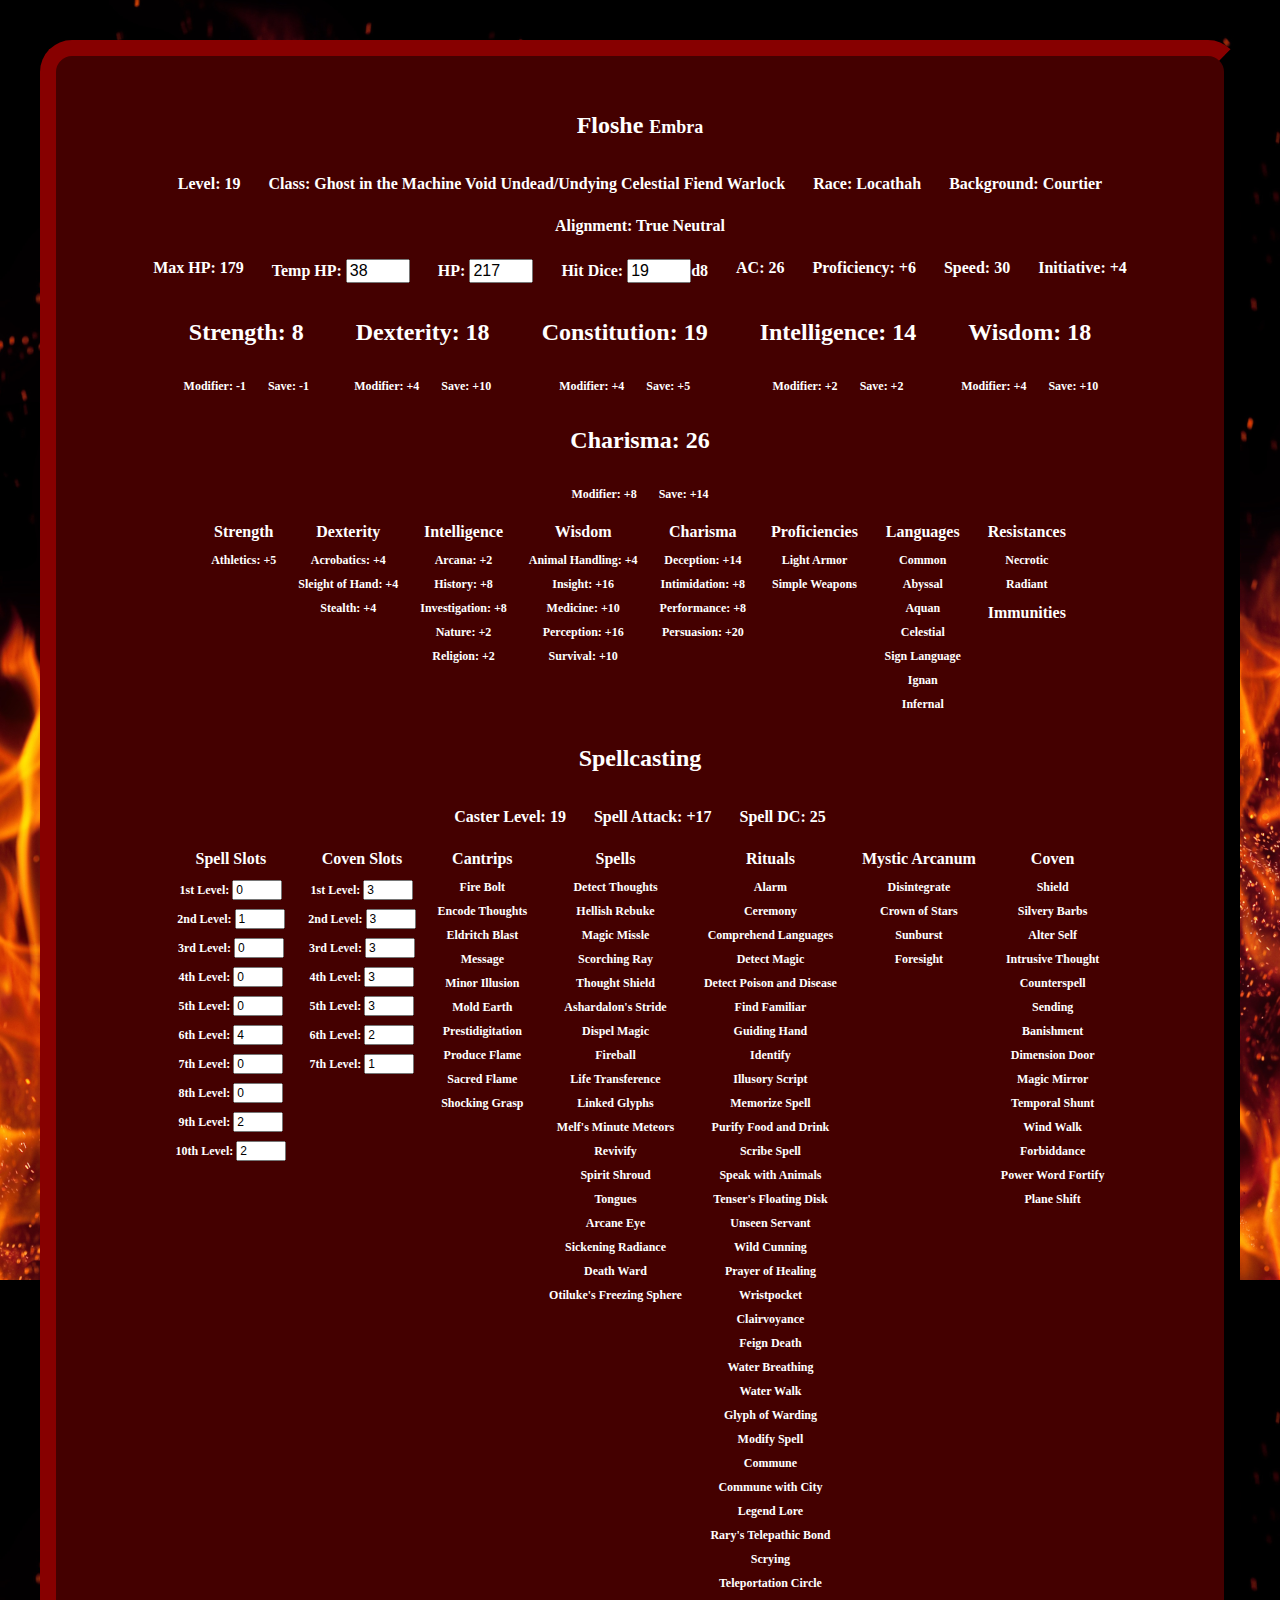
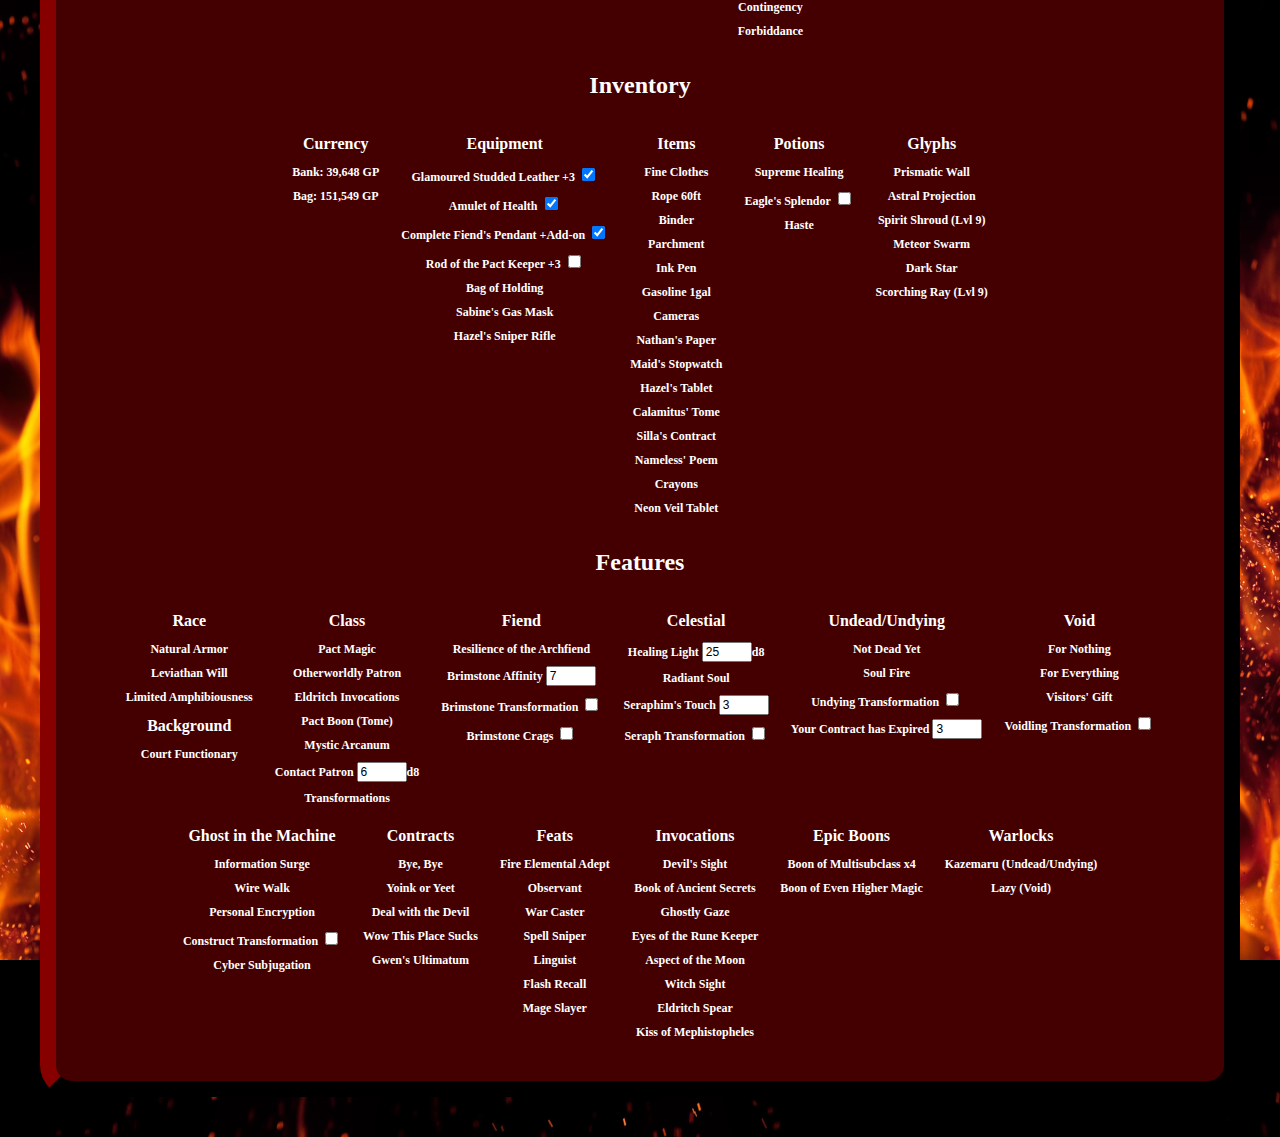
<file: index.html>
<!DOCTYPE html>
<html>
    <head>
        <meta charset="utf-8">
        <title>Floshe</title>
        <link rel="stylesheet" href="style.css">
        <link rel="icon" type="image" href="img/fish.png">
    </head>
    <body>
        <main>
            <div class="inline">
                <h1>Floshe <a href="embra.html">Embra</a></h1>
                <h2 id="level"></h2>
                <h2>Class: Ghost in the Machine Void Undead/Undying Celestial Fiend Warlock</h2>
                <h2>Race: Locathah</h2>
                <h2>Background: Courtier</h2>
                <h2>Alignment: True Neutral</h2>
            </div>
            <div class="inline">
                <h2 id="hpMax"></h2>
                <h2>Temp HP:  <input type="number" id="hpTemp" min="0" class="num"></h2>
                <h2>HP: <input type="number" id="hpAll" class="num"></h2>
                <h2>Hit Dice: <input type="number" id="hitDice" class="num"></h2>
                <h2 id="ac"></h2>
                <h2 id="prof"></h2>
                <h2 id="spd"></h2>
                <h2 id="init"></h2>
            </div>
            <div class="inline">
                <div class="abil">
                    <h1 id="strScr"></h1>
                    <h3 id="strMod"></h3>
                    <h3 id="strSav"></h3>
                </div>
                <div class="abil">
                    <h1 id="dexScr"></h1>
                    <h3 id="dexMod"></h3>
                    <h3 id="dexSav"></h3>
                </div>
                <div class="abil">
                    <h1 id="conScr"></h1>
                    <h3 id="conMod"></h3>
                    <h3 id="conSav"></h3>
                </div>
                <div class="abil">
                    <h1 id="intScr"></h1>
                    <h3 id="intMod"></h3>
                    <h3 id="intSav"></h3>
                </div>
                <div class="abil">
                    <h1 id="wisScr"></h1>
                    <h3 id="wisMod"></h3>
                    <h3 id="wisSav"></h3>
                </div>
                <div class="abil">
                    <h1 id="chaScr"></h1>
                    <h3 id="chaMod"></h3>
                    <h3 id="chaSav"></h3>
                </div>
            </div>
            <div class="inline">
                <div class="list">
                    <h2>Strength</h2>
                    <h3 id="athl"></h3>
                </div>
                <div class="list">
                    <h2>Dexterity</h2>
                    <h3 id="acro"></h3>
                    <h3 id="slei"></h3>
                    <h3 id="stea"></h3>
                </div>
                <div class="list">
                    <h2>Intelligence</h2>
                    <h3 id="arca"></h3>
                    <h3 id="hist"></h3>
                    <h3 id="inve"></h3>
                    <h3 id="natu"></h3>
                    <h3 id="reli"></h3>
                </div>
                <div class="list">
                    <h2>Wisdom</h2>
                    <h3 id="anim"></h3>
                    <h3 id="insi"></h3>
                    <h3 id="medi"></h3>
                    <h3 id="perc"></h3>
                    <h3 id="surv"></h3>
                </div>
                <div class="list">
                    <h2>Charisma</h2>
                    <h3 id="dece"></h3>
                    <h3 id="inti"></h3>
                    <h3 id="perf"></h3>
                    <h3 id="pers"></h3>
                </div>
                <div class="list">
                    <h2>Proficiencies</h2>
                    <h3>Light Armor</h3>
                    <h3>Simple Weapons</h3>
                </div>
                <div class="list">
                    <h2>Languages</h2>
                    <h3>Common</h3>
                    <h3>Abyssal</h3>
                    <h3>Aquan</h3>
                    <h3>Celestial</h3>
                    <h3>Sign Language</h3>
                    <h3>Ignan</h3>
                    <h3>Infernal</h3>
                </div>
                <div class="list" id="resimu">
                    <h2>Resistances</h2>
                    <h2 id="imu">Immunities</h2>
                </div>
            </div>
            <div class="inline">
                <div>
                    <h1>Spellcasting</h1>
                    <h2 id="clvl"></h2>
                    <h2 id="splatk"></h2>
                    <h2 id="spldc"></h2>
                </div>
                <div class="list">
                    <h2>Spell Slots</h2>
                    <h3><input type="number" id="splslt1" min="0" class="num"></h3>
                    <h3><input type="number" id="splslt2" min="0" class="num"></h3>
                    <h3><input type="number" id="splslt3" min="0" class="num"></h3>
                    <h3><input type="number" id="splslt4" min="0" class="num"></h3>
                    <h3><input type="number" id="splslt5" min="0" class="num"></h3>
                    <h3><input type="number" id="splslt6" min="0" class="num"></h3>
                    <h3><input type="number" id="splslt7" min="0" class="num"></h3>
                    <h3><input type="number" id="splslt8" min="0" class="num"></h3>
                    <h3><input type="number" id="splslt9" min="0" class="num"></h3>
                    <h3><input type="number" id="splslt10" min="0" class="num"></h3>
                </div>
                <div class="list">
                    <h2>Coven Slots</h2>
                    <h3><input type="number" id="cvnslt1" min="0" class="num"></h3>
                    <h3><input type="number" id="cvnslt2" min="0" class="num"></h3>
                    <h3><input type="number" id="cvnslt3" min="0" class="num"></h3>
                    <h3><input type="number" id="cvnslt4" min="0" class="num"></h3>
                    <h3><input type="number" id="cvnslt5" min="0" class="num"></h3>
                    <h3><input type="number" id="cvnslt6" min="0" class="num"></h3>
                    <h3><input type="number" id="cvnslt7" min="0" class="num"></h3>
                </div>
                <div class="list">
                    <h2>Cantrips</h2>
                    <h3>Fire Bolt</h3>
                    <h3>Encode Thoughts</h3>
                    <h3>Eldritch Blast</h3>
                    <h3>Message</h3>
                    <h3>Minor Illusion</h3>
                    <h3>Mold Earth</h3>
                    <h3>Prestidigitation</h3>
                    <h3>Produce Flame</h3>
                    <h3>Sacred Flame</h3>
                    <h3>Shocking Grasp</h3>
                </div>
                <div class="list">
                    <h2>Spells</h2>
                    <h3>Detect Thoughts</h3>
                    <h3>Hellish Rebuke</h3>
                    <h3>Magic Missle</h3>
                    <h3>Scorching Ray</h3>
                    <h3>Thought Shield</h3>
                    <h3>Ashardalon's Stride</h3>
                    <h3>Dispel Magic</h3>
                    <h3>Fireball</h3>
                    <h3>Life Transference</h3>
                    <h3>Linked Glyphs</h3>
                    <h3>Melf's Minute Meteors</h3>
                    <h3>Revivify</h3>
                    <h3>Spirit Shroud</h3>
                    <h3>Tongues</h3>
                    <h3>Arcane Eye</h3>
                    <h3>Sickening Radiance</h3>
                    <h3>Death Ward</h3>
                    <h3>Otiluke's Freezing Sphere</h3>
                </div>
                <div class="list">
                    <h2>Rituals</h2>
                    <h3>Alarm</h3>
                    <h3>Ceremony</h3>
                    <h3>Comprehend Languages</h3>
                    <h3>Detect Magic</h3>
                    <h3>Detect Poison and Disease</h3>
                    <h3>Find Familiar</h3>
                    <h3>Guiding Hand</h3>
                    <h3>Identify</h3>
                    <h3>Illusory Script</h3>
                    <h3>Memorize Spell</h3>
                    <h3>Purify Food and Drink</h3>
                    <h3>Scribe Spell</h3>
                    <h3>Speak with Animals</h3>
                    <h3>Tenser's Floating Disk</h3>
                    <h3>Unseen Servant</h3>
                    <h3>Wild Cunning</h3>
                    <h3>Prayer of Healing</h3>
                    <h3>Wristpocket</h3>
                    <h3>Clairvoyance</h3>
                    <h3>Feign Death</h3>
                    <h3>Water Breathing</h3>
                    <h3>Water Walk</h3>
                    <h3>Glyph of Warding</h3>
                    <h3>Modify Spell</h3>
                    <h3>Commune</h3>
                    <h3>Commune with City</h3>
                    <h3>Legend Lore</h3>
                    <h3>Rary's Telepathic Bond</h3>
                    <h3>Scrying</h3>
                    <h3>Teleportation Circle</h3>
                    <h3>Contingency</h3>
                    <h3>Forbiddance</h3>
                </div>
                <div class="list">
                    <h2>Mystic Arcanum</h2>
                    <h3>Disintegrate</h3>
                    <h3>Crown of Stars</h3>
                    <h3>Sunburst</h3>
                    <h3>Foresight</h3>
                </div>
                <div class="list">
                    <h2>Coven</h2>
                    <h3>Shield</h3>
                    <h3>Silvery Barbs</h3>
                    <h3>Alter Self</h3>
                    <h3>Intrusive Thought</h3>
                    <h3>Counterspell</h3>
                    <h3>Sending</h3>
                    <h3>Banishment</h3>
                    <h3>Dimension Door</h3>
                    <h3>Magic Mirror</h3>
                    <h3>Temporal Shunt</h3>
                    <h3>Wind Walk</h3>
                    <h3>Forbiddance</h3>
                    <h3>Power Word Fortify</h3>
                    <h3>Plane Shift</h3>
                </div>
            </div>
            <div class="inline">
                <h1>Inventory</h1>
                <div class="list">
                    <h2>Currency</h2>
                    <h3>Bank: 39,648 GP</h3>
                    <h3>Bag: 151,549 GP</h3>
                </div>
                <div class="list">
                    <h2>Equipment</h2>
                    <h3>Glamoured Studded Leather +3 <input type="checkbox" id="armor" class="check"></h3>
                    <h3>Amulet of Health <input type="checkbox" id="amulet" class="check"></h3>
                    <h3>Complete Fiend's Pendant +Add-on <input type="checkbox" id="pendant" class="check"></h3>
                    <h3>Rod of the Pact Keeper +3 <input type="checkbox" id="rod" class="check"></h3>
                    <h3>Bag of Holding</h3>
                    <h3>Sabine's Gas Mask</h3>
                    <h3>Hazel's Sniper Rifle</h3>
                </div>
                <div class="list">
                    <h2>Items</h2>
                    <h3>Fine Clothes</h3>
                    <h3>Rope 60ft</h3>
                    <h3>Binder</h3>
                    <h3>Parchment</h3>
                    <h3>Ink Pen</h3>
                    <h3>Gasoline 1gal</h3>
                    <h3>Cameras</h3>
                    <h3>Nathan's Paper</h3>
                    <h3>Maid's Stopwatch</h3>
                    <h3>Hazel's Tablet</h3>
                    <h3>Calamitus' Tome</h3>
                    <h3>Silla's Contract<h3>
                    <h3>Nameless' Poem</h3>
                    <h3>Crayons</h3>
                    <h3>Neon Veil Tablet</h3>
                </div>
                <div class="list">
                    <h2>Potions</h2>
                    <h3>Supreme Healing</h3>
                    <h3>Eagle's Splendor <input type="checkbox" id="potEag" class="check"></h3>
                    <h3>Haste</h3>
                </div>
                <div class="list">
                    <h2>Glyphs</h2>
                    <h3>Prismatic Wall</h3>
                    <h3>Astral Projection</h3>
                    <h3>Spirit Shroud (Lvl 9)</h3>
                    <h3>Meteor Swarm</h3>
                    <h3>Dark Star</h3>
                    <h3>Scorching Ray (Lvl 9)</h3>
                </div>
            </div>
            <div class="inline">
                <h1>Features</h1>
                <div class="list">
                    <h2>Race</h2>
                    <h3>Natural Armor</h3>
                    <h3>Leviathan Will</h3>
                    <h3>Limited Amphibiousness</h3>
                    <h2>Background</h2>
                    <h3>Court Functionary</h3>
                </div>
                <div class="list">
                    <h2>Class</h2>
                    <h3>Pact Magic</h3>
                    <h3>Otherworldly Patron</h3>
                    <h3>Eldritch Invocations</h3>
                    <h3>Pact Boon (Tome)</h3>
                    <h3>Mystic Arcanum</h3>
                    <h3>Contact Patron <input type="number" id="conPat" min="0" class="num"></h3>
                    <h3>Transformations</h3>
                </div>
                <div class="list">
                    <h2><a href="feat.html#fiend">Fiend</a></h2>
                    <h3><a href="feat.html#rota">Resilience of the Archfiend</a></h3>
                    <h3><a href="feat.html#braf">Brimstone Affinity</a> <input type="number" id="affBrim" min="0" class="num"></h3>
                    <h3><a href="feat.html#brtr">Brimstone Transformation</a> <input type="checkbox" id="transBrim" class="check"></h3>
                    <h3><a href="feat.html#brcr">Brimstone Crags</a> <input type="checkbox" id="domBrim" class="check"></h3>
                </div>
                <div class="list">
                    <h2><a href="feat.html#celestial">Celestial</a></h2>
                    <h3><a href="feat.html#heli">Healing Light</a> <input type="number" id="healLit" min="0" class="num"></h3>
                    <h3><a href="feat.html#raso">Radiant Soul</a></h3>
                    <h3><a href="feat.html#seto">Seraphim's Touch</a> <input type="number" id="touchSera" min="0" class="num"></h3>
                    <h3><a href="feat.html#setr">Seraph Transformation</a> <input type="checkbox" id="transSera" class="check"></h3>
                </div>
                <div class="list">
                    <h2><a href="feat.html#undeath">Undead/Undying</a></h2>
                    <h3><a href="feat.html#nody">Not Dead Yet</a></h3>
                    <h3><a href="feat.html#sofi">Soul Fire</a></h3>
                    <h3><a href="feat.html#untf">Undying Transformation</a> <input type="checkbox" id="transUnd" class="check"></h3>
                    <h3><a href="feat.html#yoce">Your Contract has Expired</a> <input type="number" id="yche" min="0" class="num"></h3>
                </div>
                <div class="list">
                    <h2><a href="feat.html#void">Void</a></h2>
                    <h3><a href="feat.html#fono">For Nothing</a></h3>
                    <h3><a href="feat.html#foev">For Everything</a></h3>
                    <h3><a href="feat.html#vigi">Visitors' Gift</a></h3>
                    <h3><a href="feat.html#votr">Voidling Transformation</a> <input type="checkbox" id="transVoid" class="check"></h3>
                </div>
                <div class="list">
                    <h2><a href="feat.html#machine">Ghost in the Machine</a></h2>
                    <h3><a href="feat.html#insu">Information Surge</a></h3>
                    <h3><a href="feat.html#wiwa">Wire Walk</a></h3>
                    <h3><a href="feat.html#peen">Personal Encryption</a></h3>
                    <h3><a href="feat.html#cotr">Construct Transformation</a> <input type="checkbox" id="transMach" class="check"></h3>
                    <h3><a href="feat.html#cysu">Cyber Subjugation</a></h3>
                </div>
                <div class="list">
                    <h2>Contracts</h2>
                    <h3>Bye, Bye</h3>
                    <h3>Yoink or Yeet</h3>
                    <h3>Deal with the Devil</h3>
                    <h3>Wow This Place Sucks</h3>
                    <h3>Gwen's Ultimatum</h3>
                </div>
                <div class="list">
                    <h2>Feats</h2>
                    <h3>Fire Elemental Adept</h3>
                    <h3>Observant</h3>
                    <h3>War Caster</h3>
                    <h3>Spell Sniper</h3>
                    <h3>Linguist</h3>
                    <h3>Flash Recall</h3>
                    <h3>Mage Slayer</h3>
                </div>
                <div class="list">
                    <h2>Invocations</h2>
                    <h3>Devil's Sight</h3>
                    <h3>Book of Ancient Secrets</h3>
                    <h3>Ghostly Gaze</h3>
                    <h3>Eyes of the Rune Keeper</h3>
                    <h3>Aspect of the Moon</h3>
                    <h3>Witch Sight</h3>
                    <h3>Eldritch Spear</h3>
                    <h3>Kiss of Mephistopheles</h3>
                </div>
                <div class="list">
                    <h2>Epic Boons</h2>
                    <h3>Boon of Multisubclass x4</h3>
                    <h3>Boon of Even Higher Magic</h3>
                </div>
                <div class="list">
                    <h2>Warlocks</h2>
                    <h3>Kazemaru (Undead/Undying)</h3>
                    <h3>Lazy (Void)</h3>
                </div>
            </div>
        </main>
        <script src="app.js"></script>
        <script src="toggle.js"></script>
    </body>
</html>
</file>
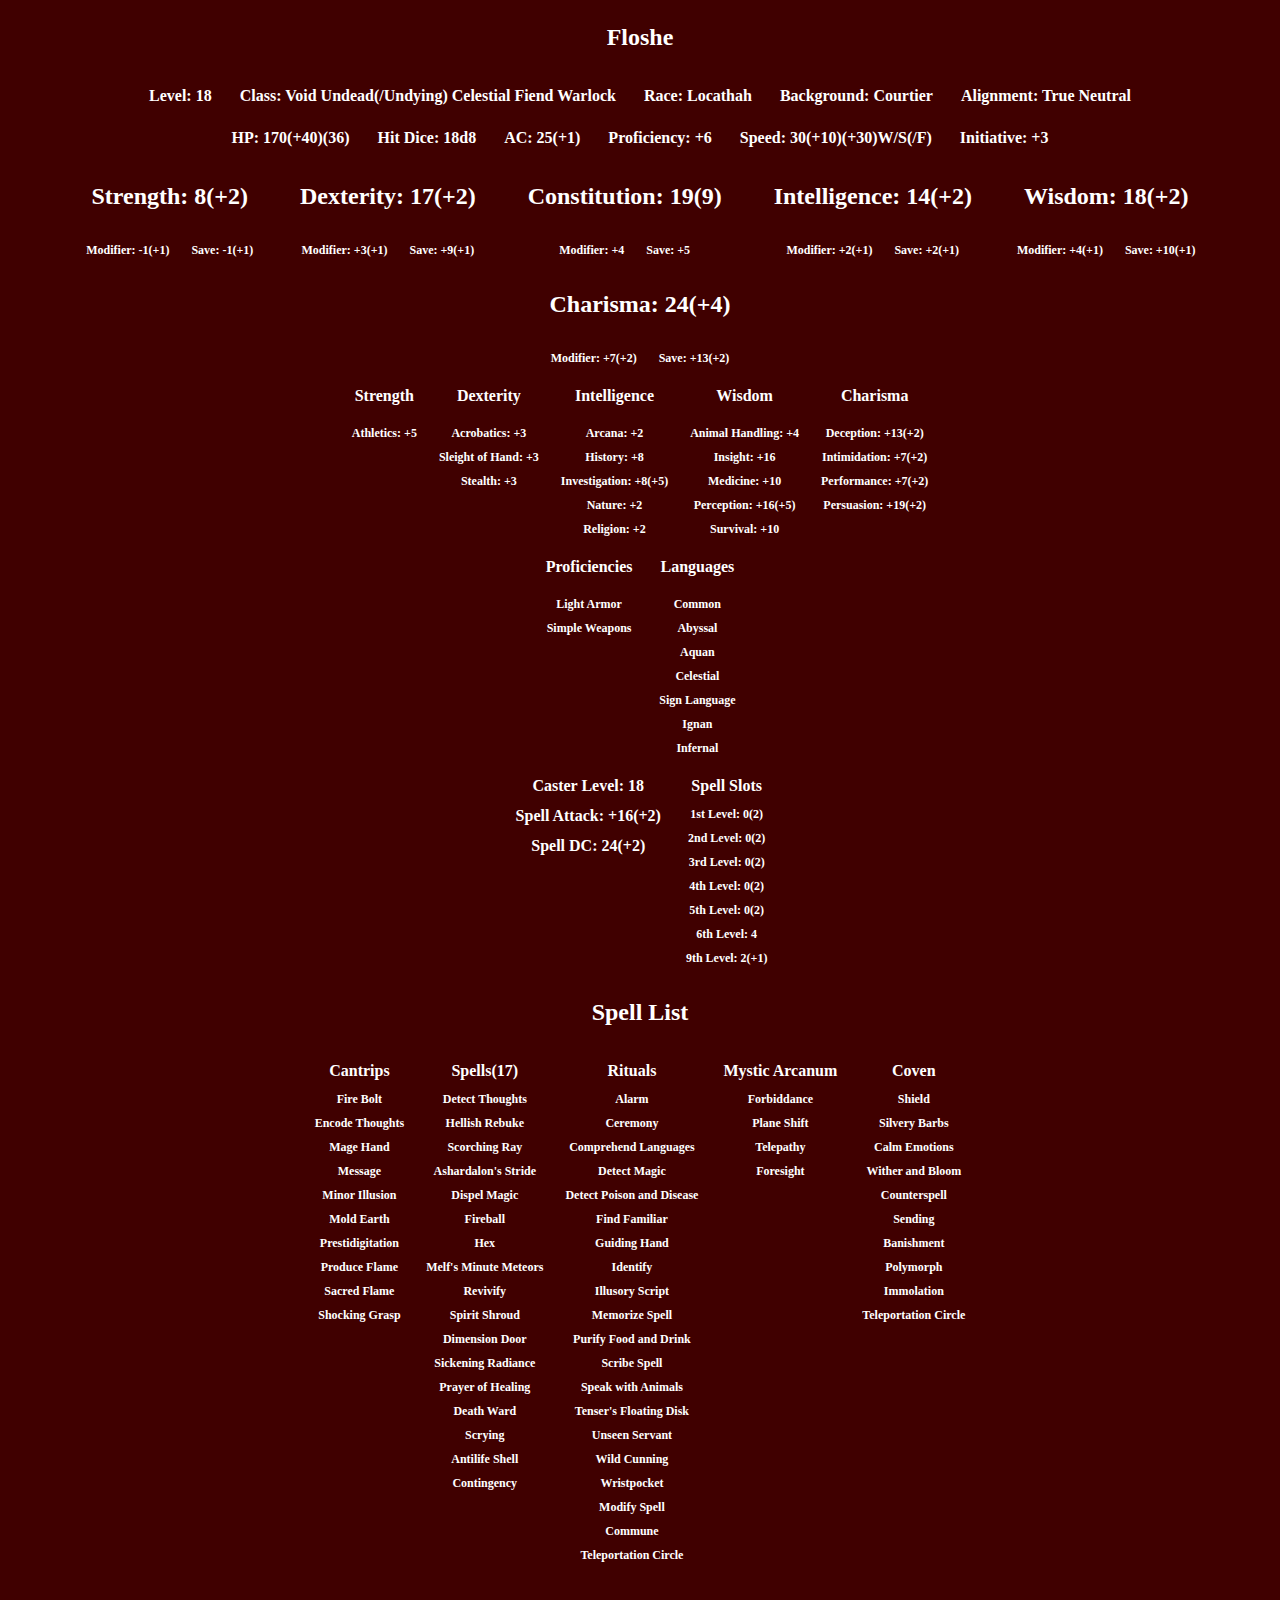
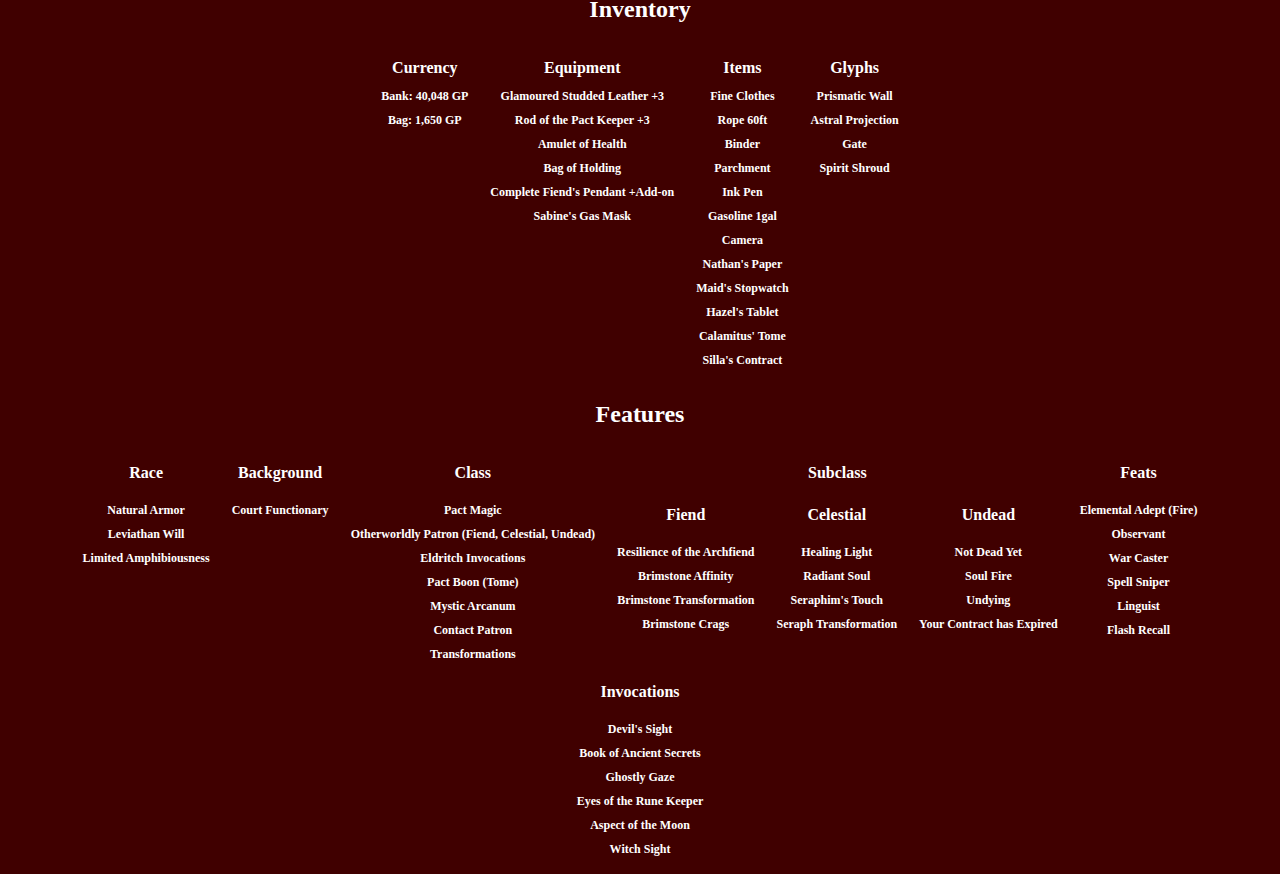
<file: old/index.html>
<!DOCTYPE html>
<html>
    <head>
        <meta charset="utf-8">
        <title>Floshe</title>
        <link rel="stylesheet" href="style.css">
        <link rel="icon" type="image" href="../img/fish.png">
    </head>
    <body>
        <div class="hori">
            <h1>Floshe</h1>
            <h2>Level: 18</h2>
            <h2>Class: Void Undead(/Undying) Celestial Fiend Warlock</h2>
            <h2>Race: Locathah</h2>
            <h2>Background: Courtier</h2>
            <h2>Alignment: True Neutral</h2>
        </div>
        <div class="hori">
            <h2>HP: 170(+40)(36)</h2>
            <h2>Hit Dice: 18d8</h2>
            <h2>AC: 25(+1)</h2>
            <h2>Proficiency: +6</h2>
            <h2>Speed: 30(+10)(+30)W/S(/F)</h2>
            <h2>Initiative: +3</h2>
        </div>
        <div class="hori">
            <div class="abil">
                <h1>Strength: 8(+2)</h1>
                <h3>Modifier: -1(+1)</h3>
                <h3>Save: -1(+1)</h3>
            </div>
            <div class="abil">
                <h1>Dexterity: 17(+2)</h1>
                <h3>Modifier: +3(+1)</h3>
                <h3>Save: +9(+1)</h3>
            </div>
            <div class="abil">
                <h1>Constitution: 19(9)</h1>
                <h3>Modifier: +4</h3>
                <h3>Save: +5</h3>
            </div>
            <div class="abil">
                <h1>Intelligence: 14(+2)</h1>
                <h3>Modifier: +2(+1)</h3>
                <h3>Save: +2(+1)</h3>
            </div>
            <div class="abil">
                <h1>Wisdom: 18(+2)</h1>
                <h3>Modifier: +4(+1)</h3>
                <h3>Save: +10(+1)</h3>
            </div>
            <div class="abil">
                <h1>Charisma: 24(+4)</h1>
                <h3>Modifier: +7(+2)</h3>
                <h3>Save: +13(+2)</h3>
            </div>
        </div>
        <div class="hori">
            <div class="skill">
                <h2>Strength</h2>
                <h3>Athletics: +5</h3>
            </div>
            <div class="skill">
                <h2>Dexterity</h2>
                <h3>Acrobatics: +3</h3>
                <h3>Sleight of Hand: +3</h3>
                <h3>Stealth: +3</h3>
            </div>
            <div class="skill">
                <h2>Intelligence</h2>
                <h3>Arcana: +2</h3>
                <h3>History: +8</h3>
                <h3>Investigation: +8(+5)</h3>
                <h3>Nature: +2</h3>
                <h3>Religion: +2</h3>
            </div>
            <div class="skill">
                <h2>Wisdom</h2>
                <h3>Animal Handling: +4</h3>
                <h3>Insight: +16</h3>
                <h3>Medicine: +10</h3>
                <h3>Perception: +16(+5)</h3>
                <h3>Survival: +10</h3>
            </div>
            <div class="skill">
                <h2>Charisma</h2>
                <h3>Deception: +13(+2)</h3>
                <h3>Intimidation: +7(+2)</h3>
                <h3>Performance: +7(+2)</h3>
                <h3>Persuasion: +19(+2)</h3>
            </div>
        </div>
        <div class="hori">
            <div class="skill">
                <h2>Proficiencies</h2>
                <h3>Light Armor</h3>
                <h3>Simple Weapons</h3>
            </div>
            <div class="skill">
                <h2>Languages</h2>
                <h3>Common</h3>
                <h3>Abyssal</h3>
                <h3>Aquan</h3>
                <h3>Celestial</h3>
                <h3>Sign Language</h3>
                <h3>Ignan</h3>
                <h3>Infernal</h3>
            </div>
        </div>
        <div class="hori">
            <div class="list">
                <h2>Caster Level: 18</h2>
                <h2>Spell Attack: +16(+2)</h2>
                <h2>Spell DC: 24(+2)</h2>
            </div>
            <div class="list">
                <h2>Spell Slots</h2>
                <h3>1st Level: 0(2)</h3>
                <h3>2nd Level: 0(2)</h3>
                <h3>3rd Level: 0(2)</h3>
                <h3>4th Level: 0(2)</h3>
                <h3>5th Level: 0(2)</h3>
                <h3>6th Level: 4</h3>
                <h3>9th Level: 2(+1)</h3>
            </div>
        </div>
        <div class="hori">
            <h1>Spell List</h1>
            <div class="slot">
                <h2>Cantrips</h2>
                <h3>Fire Bolt</h3>
                <h3>Encode Thoughts</h3>
                <h3>Mage Hand</h3>
                <h3>Message</h3>
                <h3>Minor Illusion</h3>
                <h3>Mold Earth</h3>
                <h3>Prestidigitation</h3>
                <h3>Produce Flame</h3>
                <h3>Sacred Flame</h3>
                <h3>Shocking Grasp</h3>
            </div>
            <div class="slot">
                <h2>Spells(17)</h2>
                <h3>Detect Thoughts</h3>
                <h3>Hellish Rebuke</h3>
                <h3>Scorching Ray</h3>
                <h3>Ashardalon's Stride</h3>
                <h3>Dispel Magic</h3>
                <h3>Fireball</h3>
                <h3>Hex</h3>
                <h3>Melf's Minute Meteors</h3>
                <h3>Revivify</h3>
                <h3>Spirit Shroud</h3>
                <h3>Dimension Door</h3>
                <h3>Sickening Radiance</h3>
                <h3>Prayer of Healing</h3>
                <h3>Death Ward</h3>
                <h3>Scrying</h3>
                <h3>Antilife Shell</h3>
                <h3>Contingency</h3>
            </div>
            <div class="slot">
                <h2>Rituals</h2>
                <h3>Alarm</h3>
                <h3>Ceremony</h3>
                <h3>Comprehend Languages</h3>
                <h3>Detect Magic</h3>
                <h3>Detect Poison and Disease</h3>
                <h3>Find Familiar</h3>
                <h3>Guiding Hand</h3>
                <h3>Identify</h3>
                <h3>Illusory Script</h3>
                <h3>Memorize Spell</h3>
                <h3>Purify Food and Drink</h3>
                <h3>Scribe Spell</h3>
                <h3>Speak with Animals</h3>
                <h3>Tenser's Floating Disk</h3>
                <h3>Unseen Servant</h3>
                <h3>Wild Cunning</h3>
                <h3>Wristpocket</h3>
                <h3>Modify Spell</h3>
                <h3>Commune</h3>
                <h3>Teleportation Circle</h3>
            </div>
            <div class="slot">
                <h2>Mystic Arcanum</h2>
                <h3>Forbiddance</h3>
                <h3>Plane Shift</h3>
                <h3>Telepathy</h3>
                <h3>Foresight</h3>
            </div>
            <div class="slot">
                <h2>Coven</h2>
                <h3>Shield</h3>
                <h3>Silvery Barbs</h3>
                <h3>Calm Emotions</h3>
                <h3>Wither and Bloom</h3>
                <h3>Counterspell</h3>
                <h3>Sending</h3>
                <h3>Banishment</h3>
                <h3>Polymorph</h3>
                <h3>Immolation</h3>
                <h3>Teleportation Circle</h3>
            </div>
        </div>
        <div class="hori">
            <h1>Inventory</h1>
            <div class="bag">
                <h2>Currency</h2>
                <h3>Bank: 40,048 GP</h3>
                <h3>Bag: 1,650 GP</h3>
            </div>
            <div class="item">
                <h2>Equipment</h2>
                <h3>Glamoured Studded Leather +3</h3>
                <h3>Rod of the Pact Keeper +3</h3>
                <h3>Amulet of Health</h3>
                <h3>Bag of Holding</h3>
                <h3>Complete Fiend's Pendant +Add-on</h3>
                <h3>Sabine's Gas Mask</h3>
            </div>
            <div class="bag">
                <h2>Items</h2>
                <h3>Fine Clothes</h3>
                <h3>Rope 60ft</h3>
                <h3>Binder</h3>
                <h3>Parchment</h3>
                <h3>Ink Pen</h3>
                <h3>Gasoline 1gal</h3>
                <h3>Camera</h3>
                <h3>Nathan's Paper</h3>
                <h3>Maid's Stopwatch</h3>
                <h3>Hazel's Tablet</h3>
				<h3>Calamitus' Tome</h3>
				<h3>Silla's Contract<h3>
            </div>
            <div class="bag">
                <h2>Glyphs</h2>
                <h3>Prismatic Wall</h3>
                <h3>Astral Projection</h3>
                <h3>Gate</h3>
                <h3>Spirit Shroud</h3>
            </div>
        </div>
        <div class="hori">
            <h1>Features</h1>
            <div class="feat">
                <h2>Race</h2>
                <h3>Natural Armor</h3>
                <h3>Leviathan Will</h3>
                <h3>Limited Amphibiousness</h3>
            </div>
            <div class="feat">
                <h2>Background</h2>
                <h3>Court Functionary</h3>
            </div>
            <div class="feat">
                <h2>Class</h2>
                <h3>Pact Magic</h3>
                <h3>Otherworldly Patron (Fiend, Celestial, Undead)</h3>
                <h3>Eldritch Invocations</h3>
                <h3>Pact Boon (Tome)</h3>
                <h3>Mystic Arcanum</h3>
                <h3>Contact Patron</h3>
                <h3>Transformations</h3>
            </div>
            <div class="feat">
                <h2>Subclass</h2>
                <div class="sub">
                    <div>
                        <h2>Fiend</h2>
                        <h3>Resilience of the Archfiend</h3>
                        <h3>Brimstone Affinity</h3>
                        <h3>Brimstone Transformation</h3>
                        <h3>Brimstone Crags</h3>
                    </div>
                    <div>
                        <h2>Celestial</h2>
                        <h3>Healing Light</h3>
                        <h3>Radiant Soul</h3>
                        <h3>Seraphim's Touch</h3>
                        <h3>Seraph Transformation</h3>
                    </div>
                    <div>
                        <h2>Undead</h2>
                        <h3>Not Dead Yet</h3>
                        <h3>Soul Fire</h3>
                        <h3>Undying</h3>
                        <h3>Your Contract has Expired</h3>
                    </div>
                </div>
            </div>
            <div class="feat">
                <h2>Feats</h2>
                <h3>Elemental Adept (Fire)</h3>
                <h3>Observant</h3>
                <h3>War Caster</h3>
                <h3>Spell Sniper</h3>
                <h3>Linguist</h3>
                <h3>Flash Recall</h3>
            </div>
            <div class="feat">
                <h2>Invocations</h2>
                <h3>Devil's Sight</h3>
                <h3>Book of Ancient Secrets</h3>
                <h3>Ghostly Gaze</h3>
                <h3>Eyes of the Rune Keeper</h3>
                <h3>Aspect of the Moon</h3>
                <h3>Witch Sight</h3>
            </div>
        </div>
        <script src="spells.js"></script>
        <script src="features.js"></script>
        <script src="equipment.js"></script>
        <script src="app.js"></script>
    </body>
</html>
</file>
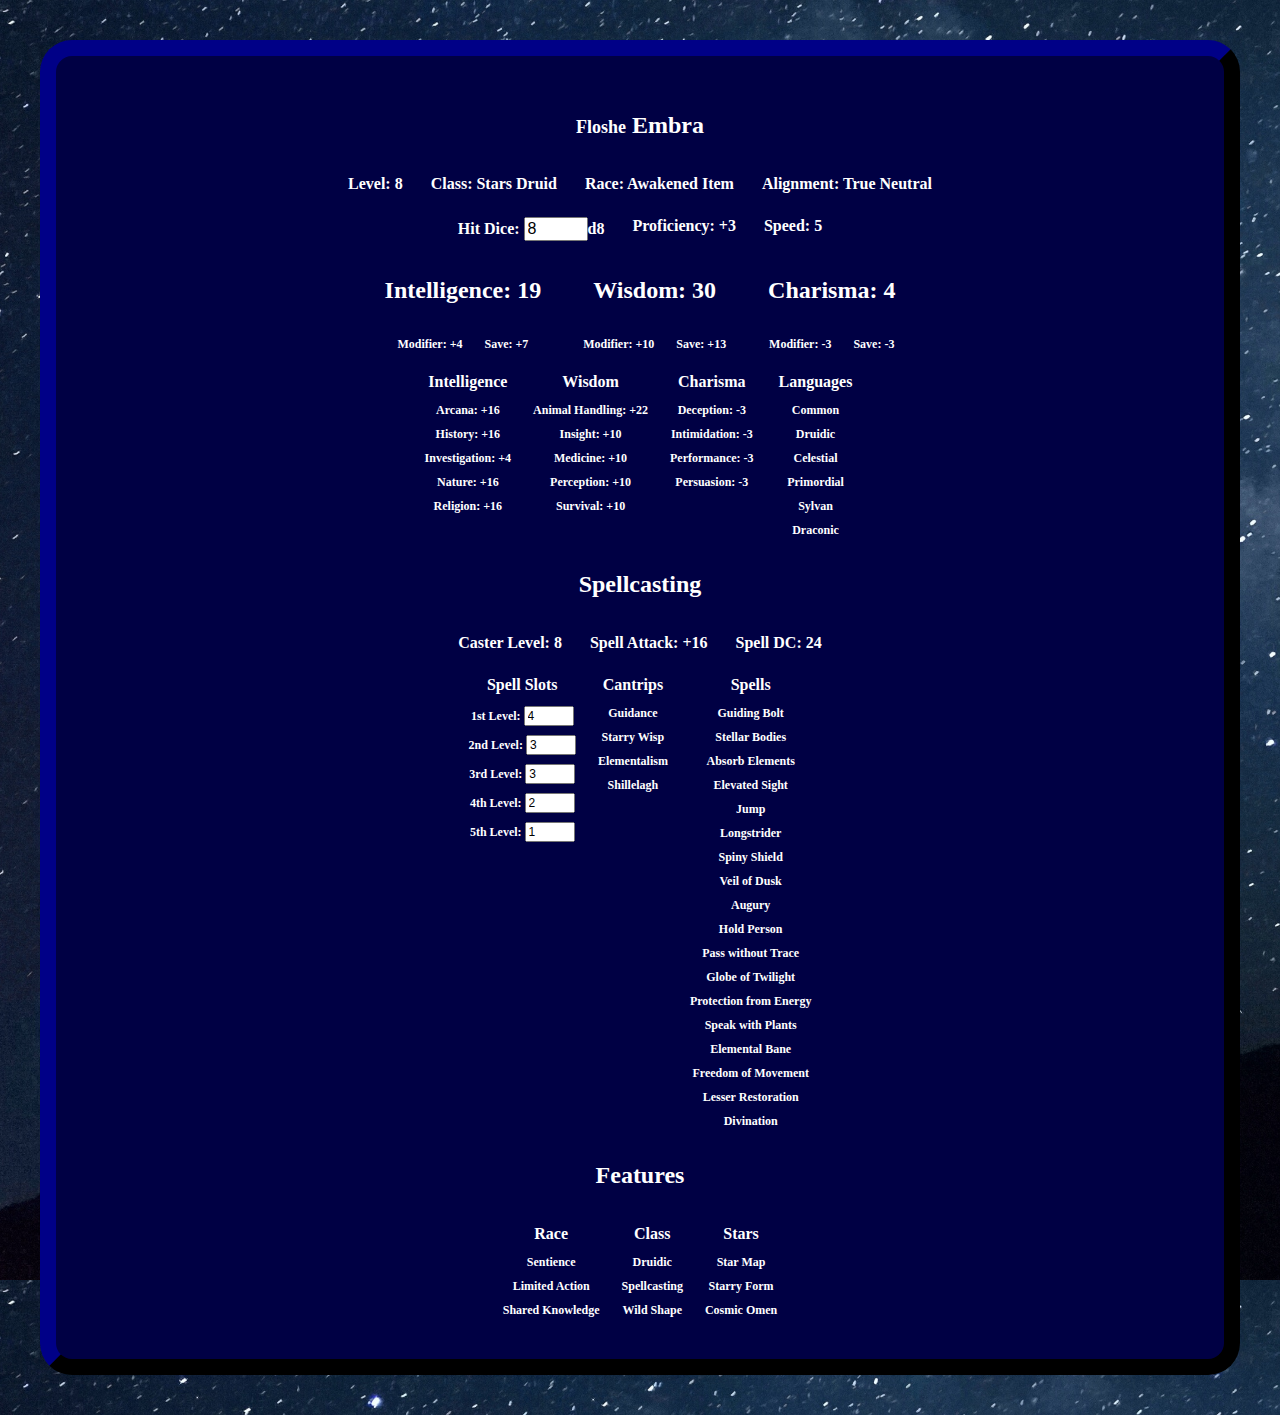
<file: embra.html>
<!DOCTYPE html>
<html>
    <head>
        <meta charset="utf-8">
        <title>Embra</title>
        <link rel="stylesheet" href="style.css">
        <link rel="icon" type="image" href="img/book.png">
    </head>
    <body id="embra">
        <main>
            <div class="inline">
                <h1><a href="index.html">Floshe</a> Embra</h1>
                <h2 id="embLevel"></h2>
                <h2>Class: Stars Druid</h2>
                <h2>Race: Awakened Item</h2>
                <h2>Alignment: True Neutral</h2>
            </div>
            <div class="inline">
                <h2>Hit Dice: <input type="number" id="embHitDice" class="num"></h2>
                <h2 id="embProf"></h2>
                <h2 id="embSpd"></h2>
            </div>
            <div class="inline">
                <div class="abil">
                    <h1 id="embIntScr"></h1>
                    <h3 id="embIntMod"></h3>
                    <h3 id="embIntSav"></h3>
                </div>
                <div class="abil">
                    <h1 id="embWisScr"></h1>
                    <h3 id="embWisMod"></h3>
                    <h3 id="embWisSav"></h3>
                </div>
                <div class="abil">
                    <h1 id="embChaScr"></h1>
                    <h3 id="embChaMod"></h3>
                    <h3 id="embChaSav"></h3>
                </div>
            </div>
            <div class="inline">
                <div class="list">
                    <h2>Intelligence</h2>
                    <h3 id="embArca"></h3>
                    <h3 id="embHist"></h3>
                    <h3 id="embInve"></h3>
                    <h3 id="embNatu"></h3>
                    <h3 id="embReli"></h3>
                </div>
                <div class="list">
                    <h2>Wisdom</h2>
                    <h3 id="embAnim"></h3>
                    <h3 id="embInsi"></h3>
                    <h3 id="embMedi"></h3>
                    <h3 id="embPerc"></h3>
                    <h3 id="embSurv"></h3>
                </div>
                <div class="list">
                    <h2>Charisma</h2>
                    <h3 id="embDece"></h3>
                    <h3 id="embInti"></h3>
                    <h3 id="embPerf"></h3>
                    <h3 id="embPers"></h3>
                </div>
                <div class="list">
                    <h2>Languages</h2>
                    <h3>Common</h3>
                    <h3>Druidic</h3>
                    <h3>Celestial</h3>
                    <h3>Primordial</h3>
                    <h3>Sylvan</h3>
                    <h3>Draconic</h3>
                </div>
            </div>
            <div class="inline">
                <div>
                    <h1>Spellcasting</h1>
                    <h2 id="embClvl"></h2>
                    <h2 id="embSplatk"></h2>
                    <h2 id="embSpldc"></h2>
                </div>
                <div class="list">
                    <h2 id="embSplslts">Spell Slots</h2>
                </div>
                <div class="list">
                    <h2>Cantrips</h2>
                    <h3>Guidance</h3>
                    <h3>Starry Wisp</h3>
                    <h3>Elementalism</h3>
                    <h3>Shillelagh</h3>
                </div>
                <div class="list">
                    <h2>Spells</h2>
                    <h3>Guiding Bolt</h3>
                    <h3>Stellar Bodies</h3>
                    <h3>Absorb Elements</h3>
                    <h3>Elevated Sight</h3>
                    <h3>Jump</h3>
                    <h3>Longstrider</h3>
                    <h3>Spiny Shield</h3>
                    <h3>Veil of Dusk</h3>
                    <h3>Augury</h3>
                    <h3>Hold Person</h3>
                    <h3>Pass without Trace</h3>
                    <h3>Globe of Twilight</h3>
                    <h3>Protection from Energy</h3>
                    <h3>Speak with Plants</h3>
                    <h3>Elemental Bane</h3>
                    <h3>Freedom of Movement</h3>
                    <h3>Lesser Restoration</h3>
                    <h3>Divination</h3>
                </div>
            </div>
            <div class="inline">
                <h1>Features</h1>
                <div class="list">
                    <h2>Race</h2>
                    <h3>Sentience</h3>
                    <h3>Limited Action</h3>
                    <h3>Shared Knowledge</h3>
                </div>
                <div class="list">
                    <h2>Class</h2>
                    <h3>Druidic</h3>
                    <h3>Spellcasting</h3>
                    <h3>Wild Shape</h3>
                </div>
                <div class="list">
                    <h2>Stars</h2>
                    <h3>Star Map</h3>
                    <h3>Starry Form</h3>
                    <h3>Cosmic Omen</h3>
                </div>
            </div>
        </main>
        <script src="app.js"></script>
        <script src="embra.js"></script>
        <script src="book.js"></script>
    </body>
</html>
</file>
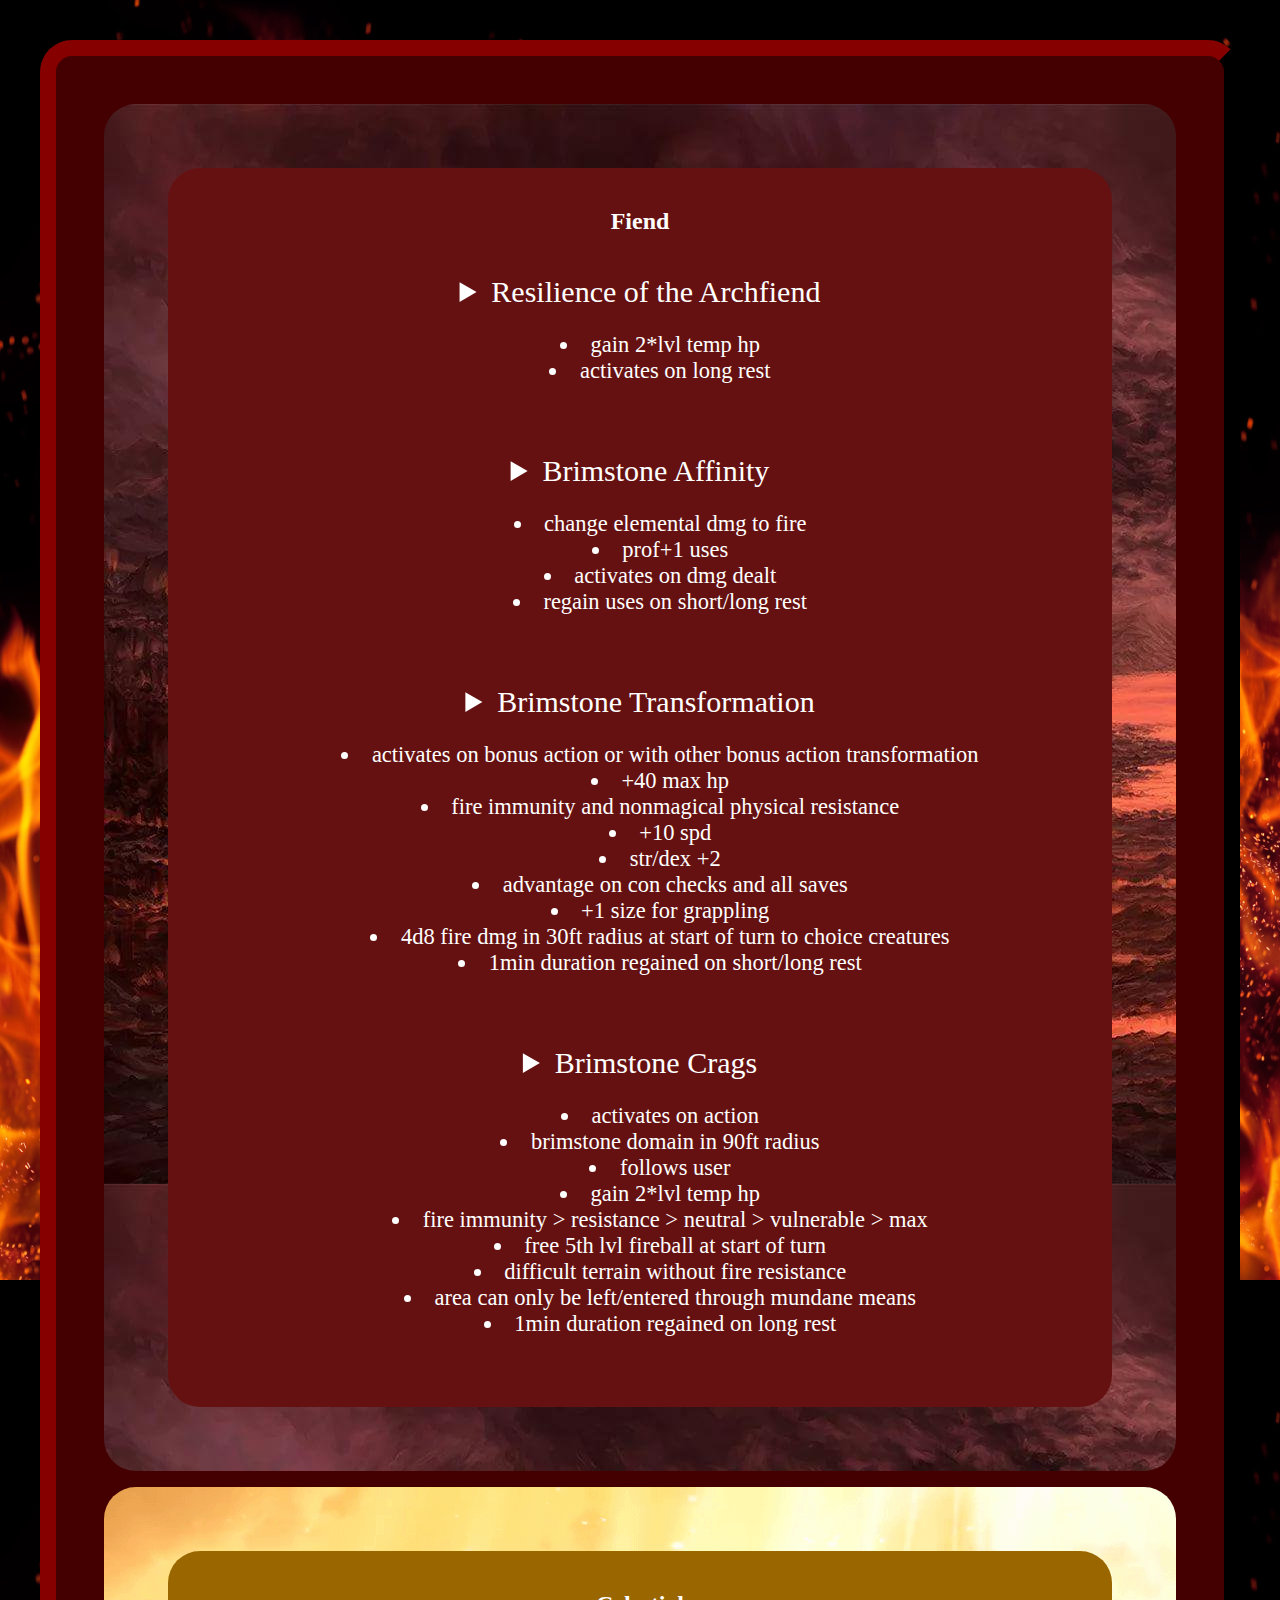
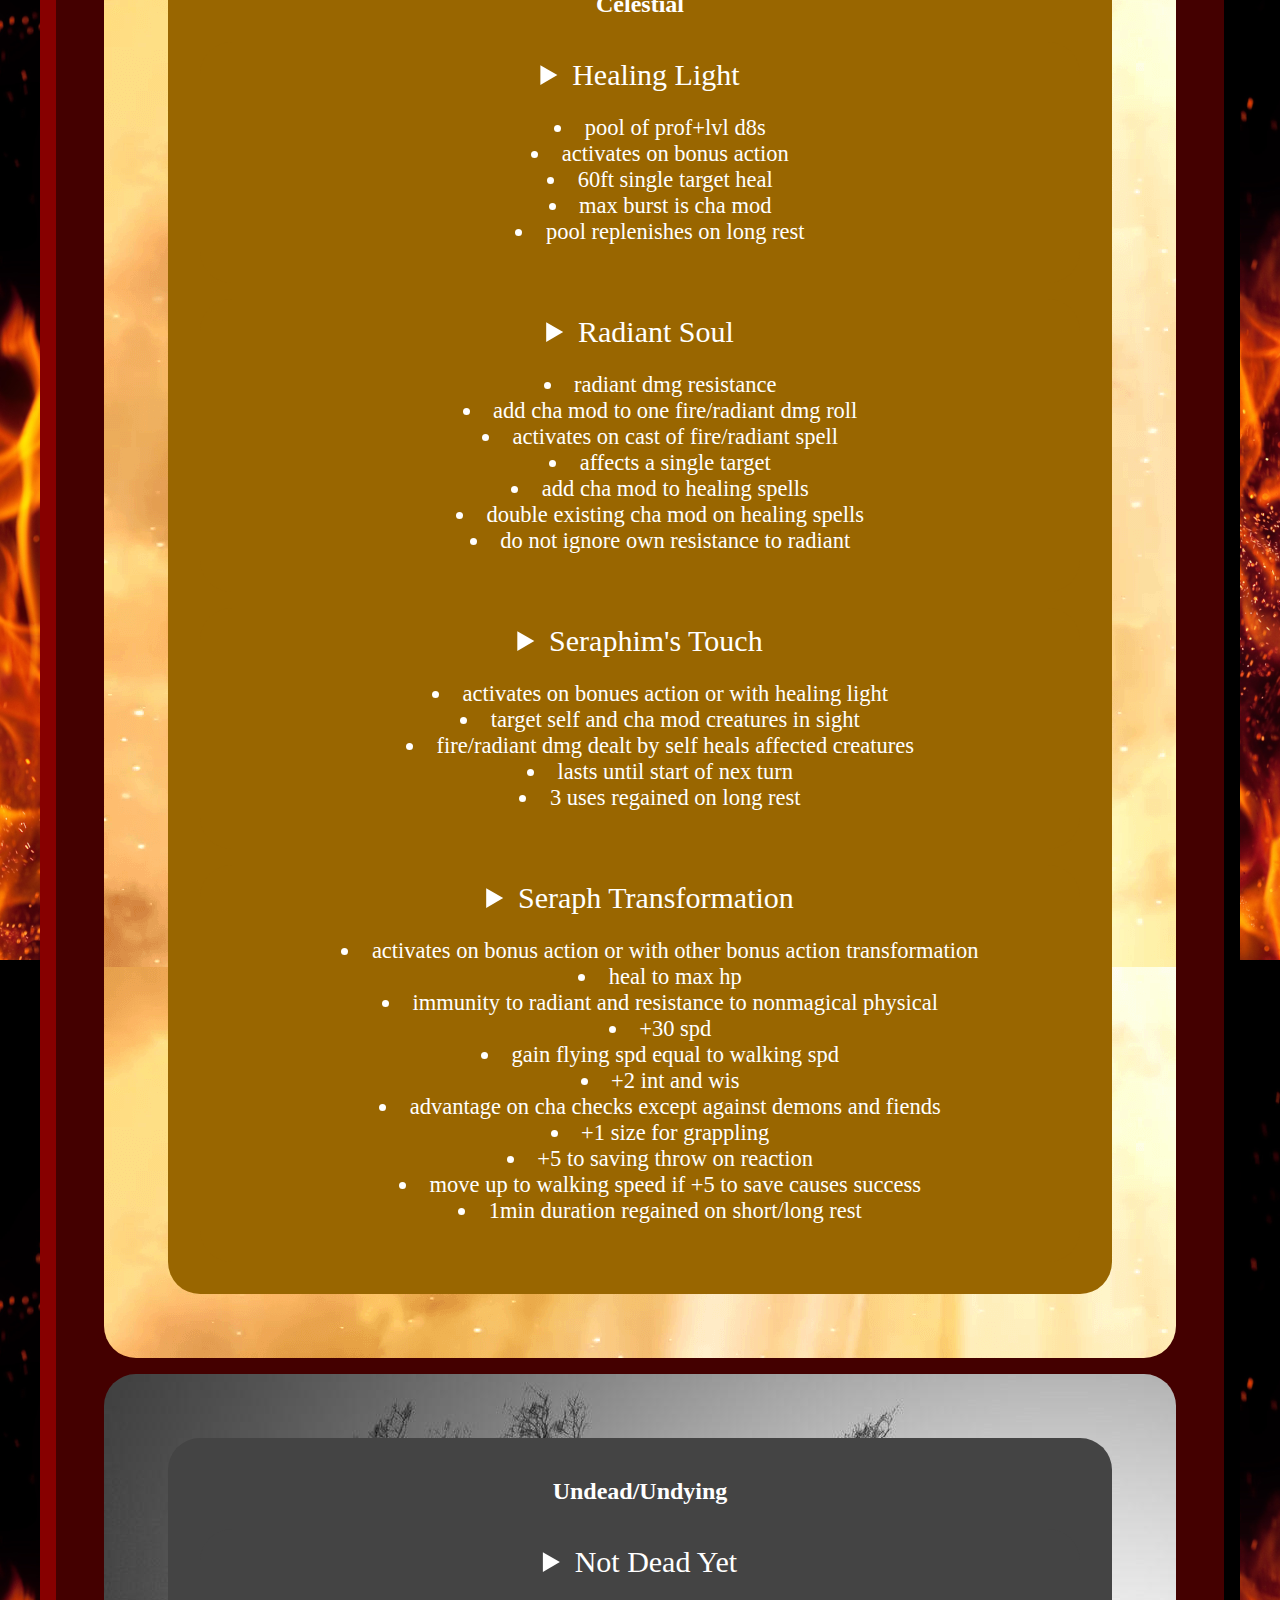
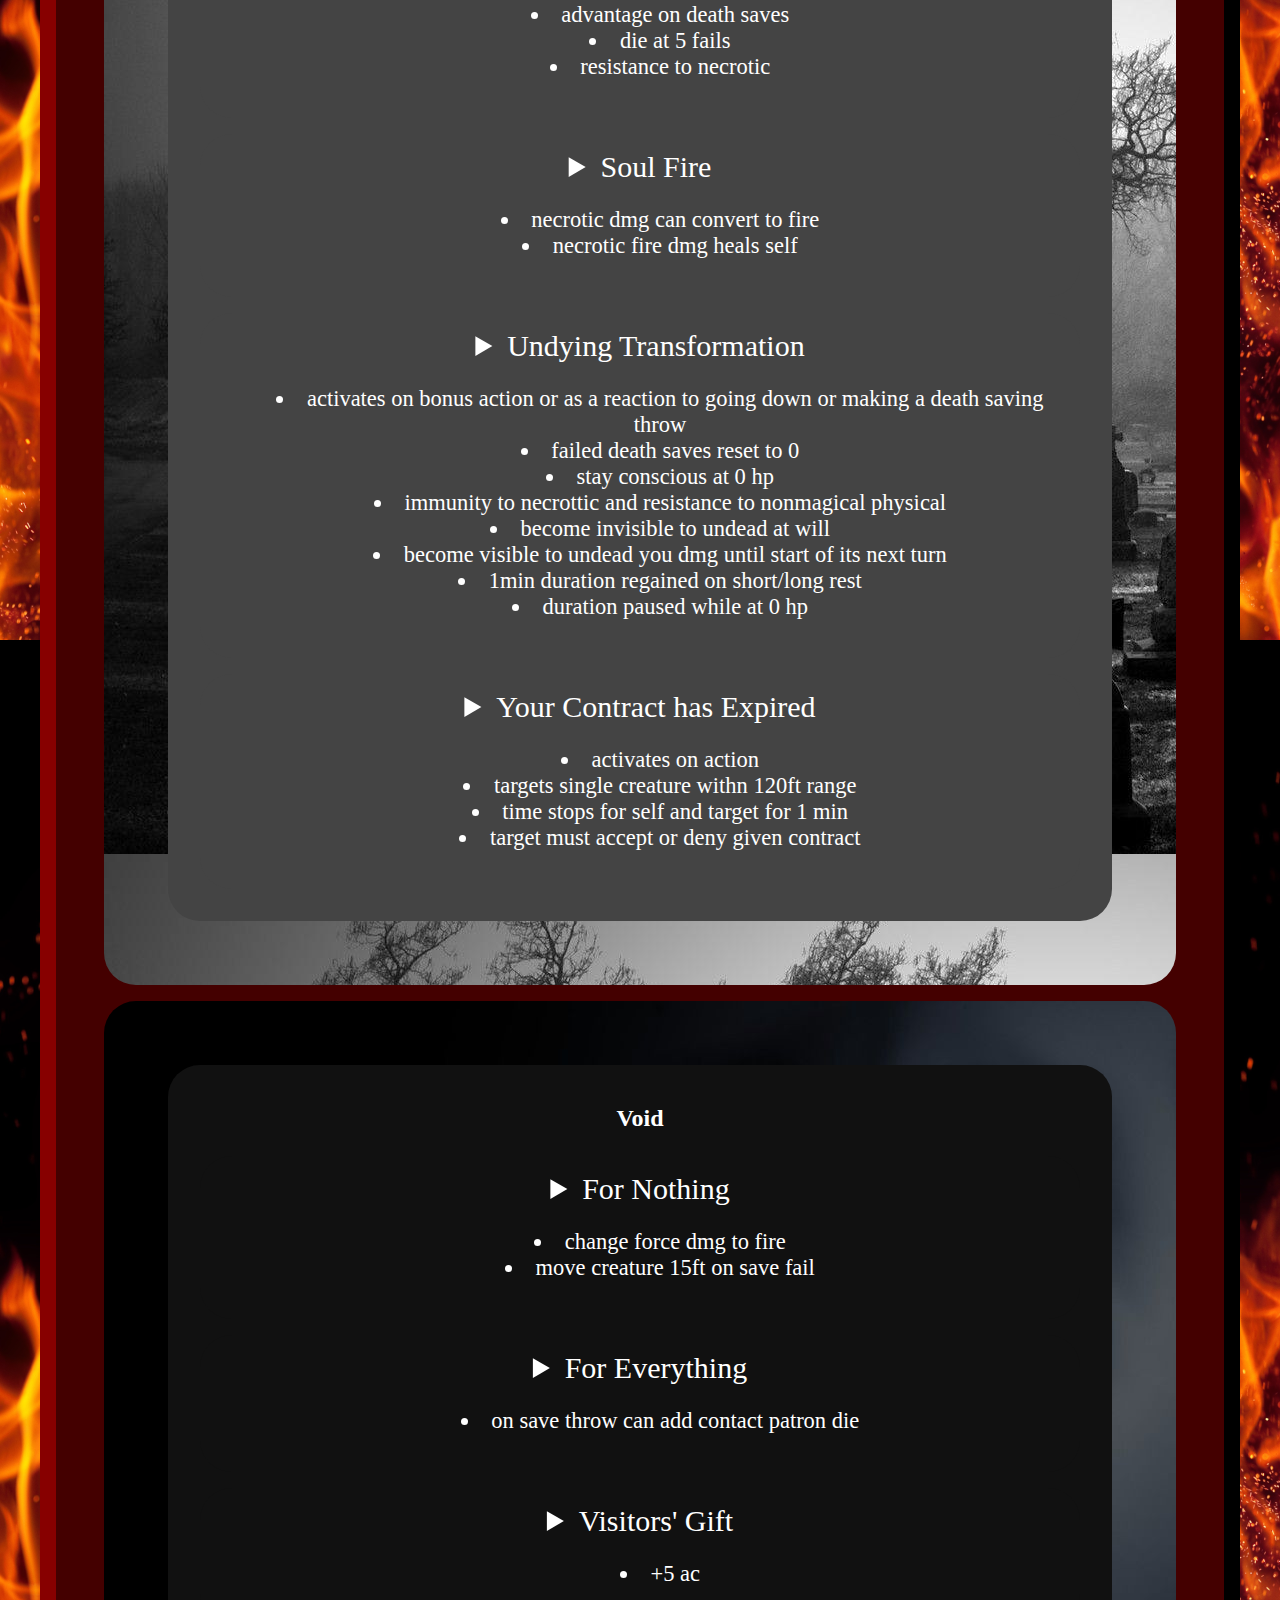
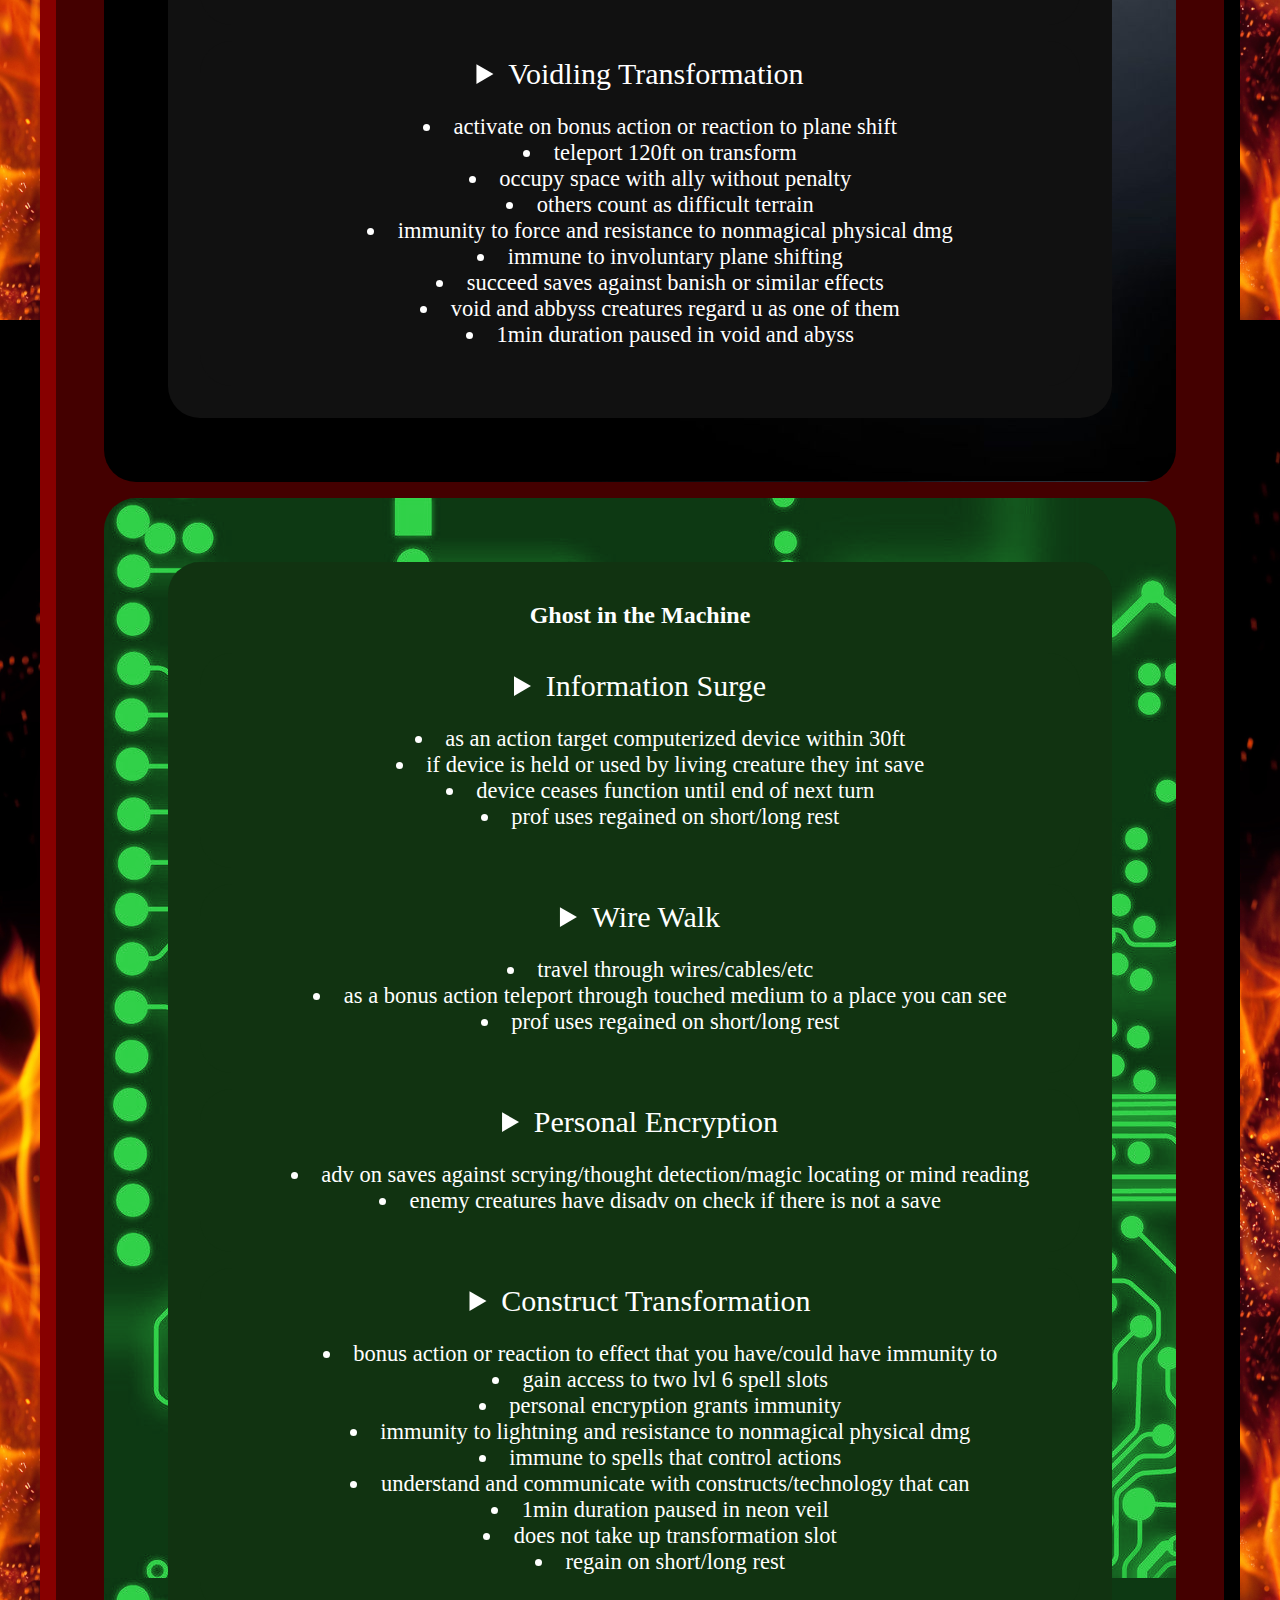
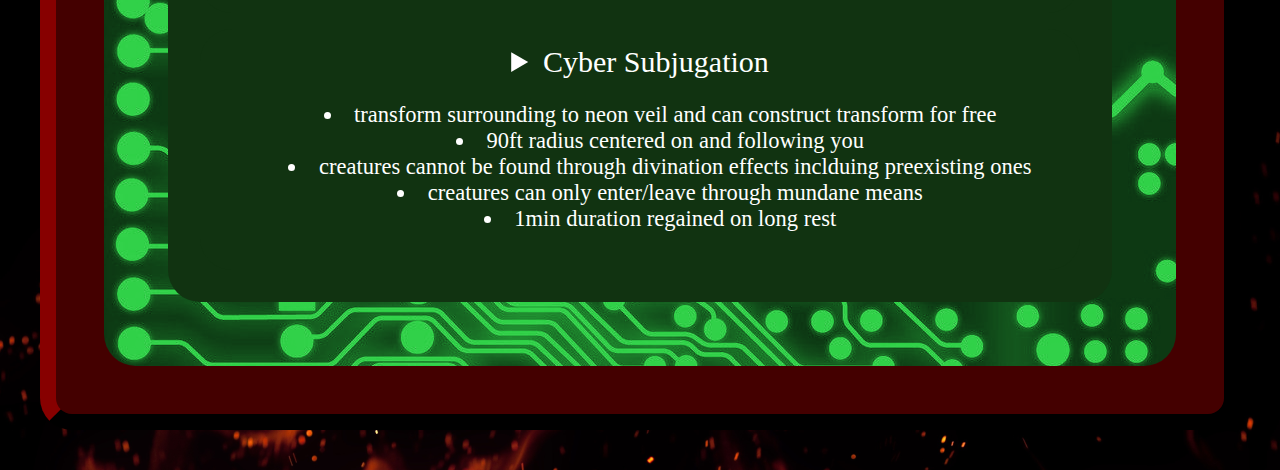
<file: feat.html>
<!DOCTYPE html>
<html>
    <head>
        <meta charset="utf-8">
        <title>Floshe</title>
        <link rel="stylesheet" href="style.css">
        <link rel="icon" type="image" href="img/fish.png">
    </head>
    <body>
        <main>
        </main>
        <script src="feat.js"></script>
    </body>
</html>
</file>
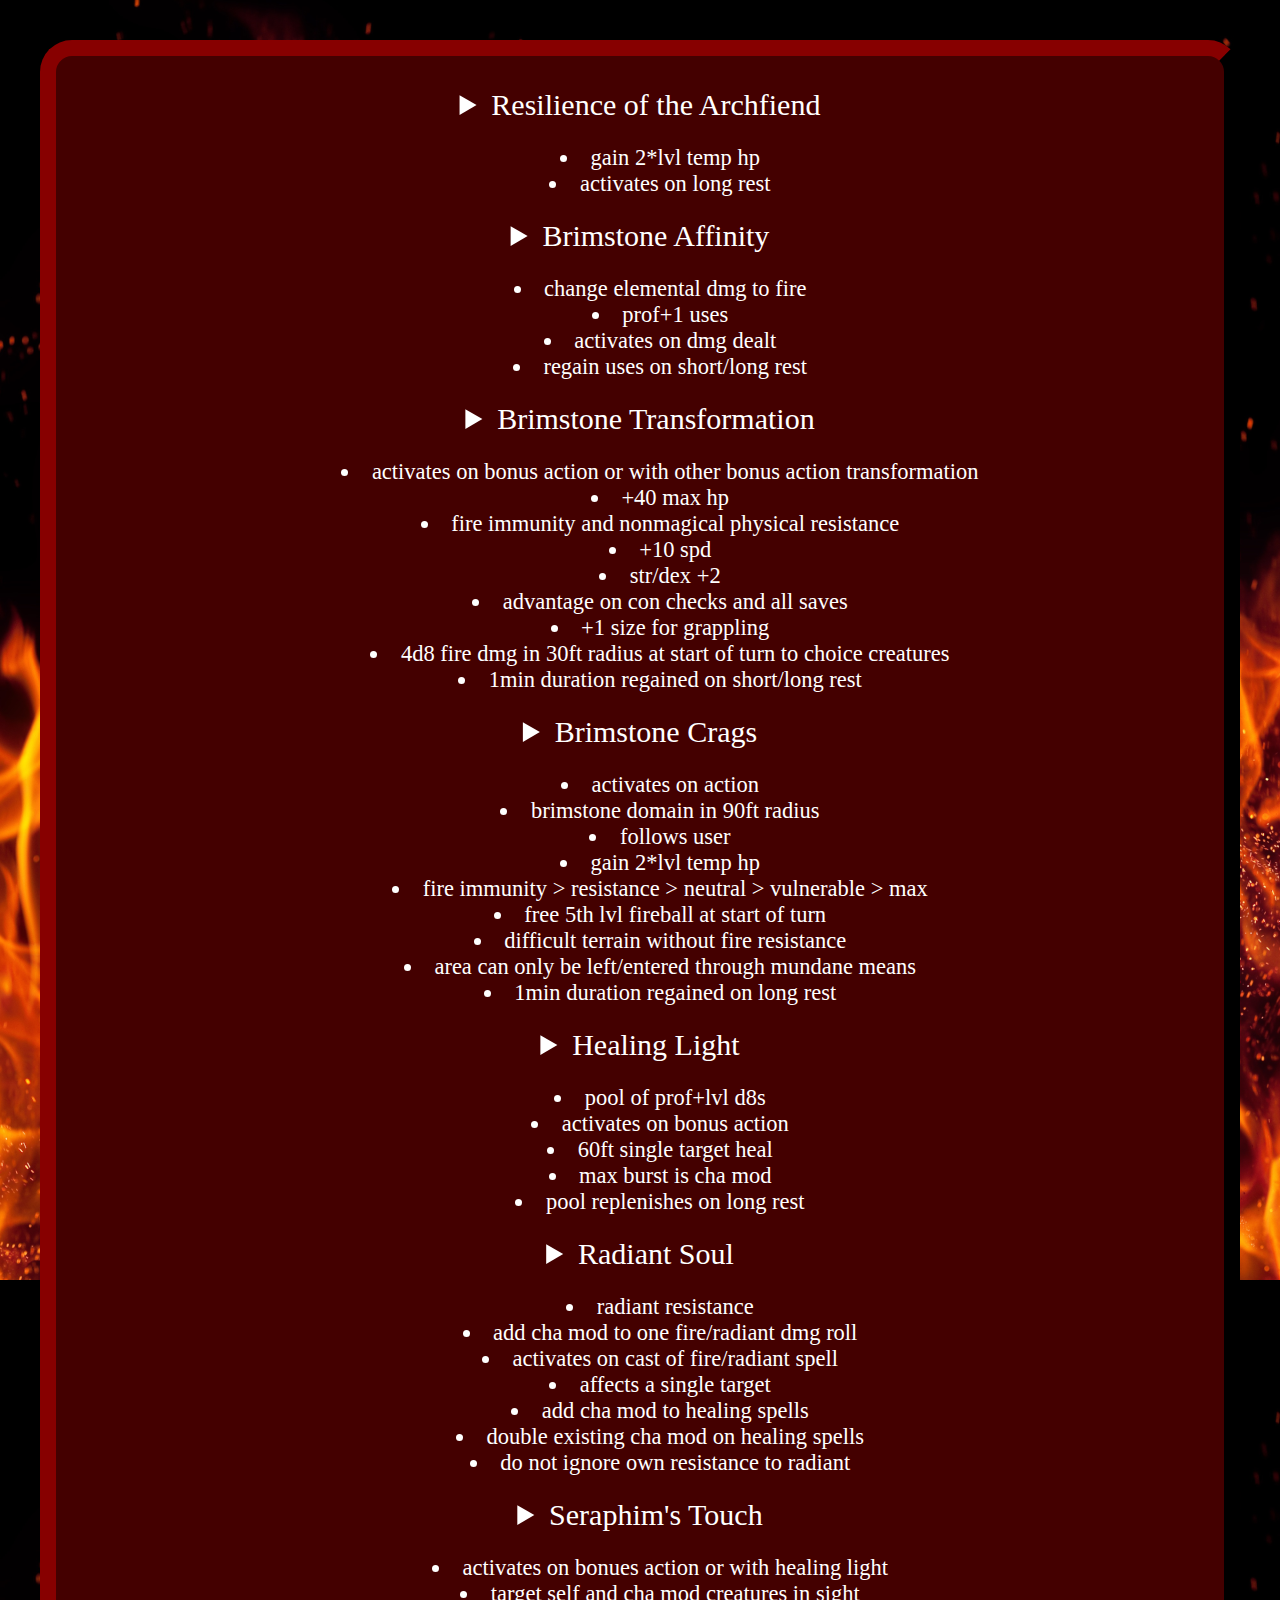
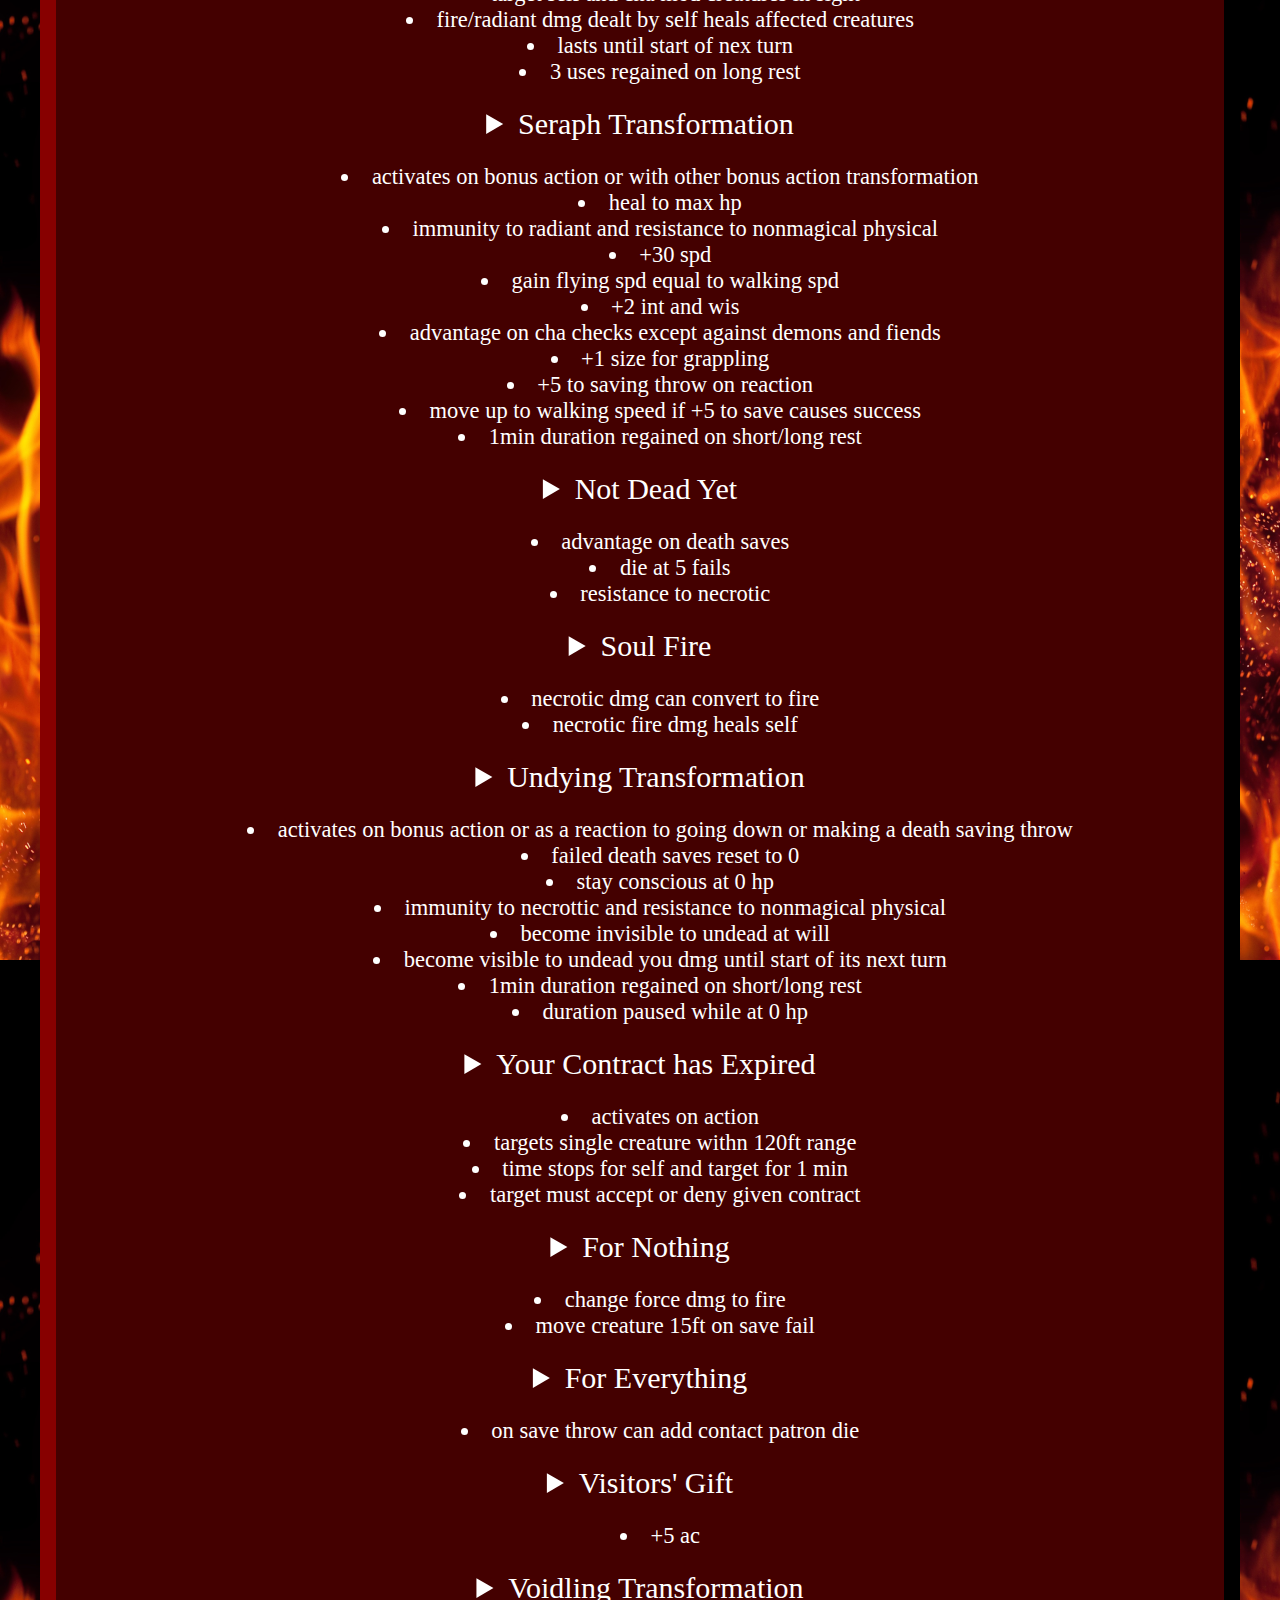
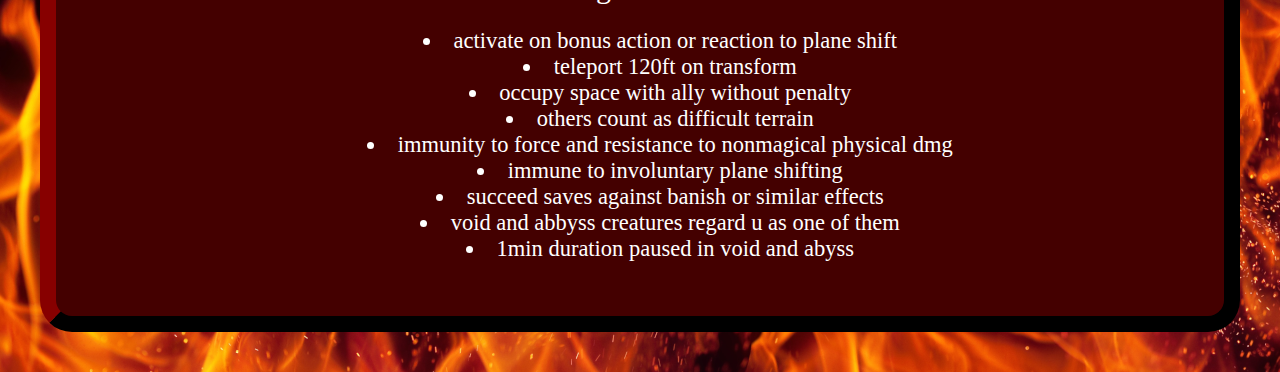
<file: feature.html>
<!DOCTYPE html>
<html>
    <head>
        <meta charset="utf-8">
        <title>Floshe</title>
        <link rel="stylesheet" href="style.css">
        <link rel="icon" type="image" href="img/fish.png">
    </head>
    <body>
        <main>
            <div id="rota">
                <details><br>
                    <summary>
                        Resilience of the Archfiend
                        <ul>
                            <li>gain 2*lvl temp hp</li> 
                            <li>activates on long rest</li>
                        </ul>
                    </summary>
                    Starting at 1st level, when you finish a long rest, you gain temporary HP equal to double your Warlock level.
                </details>
            </div>
            <div id="braf">
                <details><br>
                    <summary>
                        Brimstone Affinity
                        <ul>
                            <li>change elemental dmg to fire</li>
                            <li>prof+1 uses</li>
                            <li>activates on dmg dealt</li>
                            <li>regain uses on short/long rest</li>
                        </ul>
                    </summary>
                    Starting at 6th level, when you deal acid, cold, fire, thunder, or lightning damage, you can change the damage type to fire. You can do this a number of times equal to 1 + your proficiency bonus, regaining all uses back on a short or long rest
                </details>
            </div>
            <div id="brtr">
                <details><br>
                    <summary>
                        Brimstone Transformation
                        <ul>
                            <li>activates on bonus action or with other bonus action transformation</li>
                            <li>+40 max hp</li>
                            <li>fire immunity and nonmagical physical resistance</li>
                            <li>+10 spd</li>
                            <li>str/dex +2</li>
                            <li>advantage on con checks and all saves</li>
                            <li>+1 size for grappling</li>
                            <li>4d8 fire dmg in 30ft radius at start of turn to choice creatures</li>
                            <li>1min duration regained on short/long rest</li>
                        </ul>
                    </summary>
                    Starting at 10th level, as bonus action, or as part of the same bonus action to activate any other transformation, you can transform yourself into a Brimstone Elemental. When first transforming, your max HP increases by 40, and then you heal by that amount. This extra max health's condition is saved when exiting the transformation, resetting after you get the full duration back. While transformed, You have immunity to fire damage, and resistance to non-magical physical damage. Your movement increases by 10 feet and you can move through lava as if it was water, and have a 'swimming speed' equal to your walking speed, and can walk on top of water and lava. Your Strength and Dexterity scores increases by 2, you have advantage on Constitution checks and all saving throws, and you count as one size larger when determining grappling and carry weight. Any creatures within 30 feet of you of your choice take 4d8 fire damage at the start of your turn. This transformation has a duration of 1 minute, which you can stop as another bonus action. Stopping the transformation early saves the remaining time left in the transformation for later. While in the underworld, the transformation timer is paused.<br><br>You regain the full duration for the transformation back on a short or long rest.
                </details>
            </div>
            <div id="brcr">
                <details><br>
                    <summary>
                        Brimstone Crags
                        <ul>
                            <li>activates on action</li>
                            <li>brimstone domain in 90ft radius</li>
                            <li>follows user</li>
                            <li>gain 2*lvl temp hp</li>
                            <li>fire immunity > resistance > neutral > vulnerable > max</li>
                            <li>free 5th lvl fireball at start of turn</li>
                            <li>difficult terrain without fire resistance</li>
                            <li>area can only be left/entered through mundane means</li>
                            <li>1min duration regained on long rest</li>
                        </ul>
                    </summary>
                    Starting at 14th level, as an action, you can temporarily transform your surroundings into the Brimstone Crags, a world of fire, lava, and a sea of lost, tortured souls. Upon using this feature, you regain the temporary HP From your Resilience of the Archfiend feature, replacing any temporary HP you previously had, unless the previous amount was larger. The radius is 90 feet around you, which lasts for a minute, following everywhere you go with you as the center. Every creature except you while inside the Brimstone crags have their Fire immunity reduced to Resistance, Resistance reduced to nothing, and nothing reduced to Vulnerability. An already vulnerable creature always takes max fire damage. At the start of each of your turns while in the Brimstone Crags, you can cast the Fireball spell at 5th level for free (no action required by you). The area, even the air, counts as difficult terrain for all creatures except you and creatures that have Fire Resistance. While inside the radius, creatures cannot be banished, plane shift, or otherwise leave by means that aren't simply walking out of the area. Similarly, creatures cannot enter via the previously mentioned methods. This area transformation lasts for 1 minute.<br><br>You can use this feature once, regaining its use on a long rest.
                </details>
            </div>
            <div id="heli">
                <details><br>
                    <summary>
                        Healing Light
                        <ul>
                            <li>pool of prof+lvl d8s</li>
                            <li>activates on bonus action</li>
                            <li>60ft single target heal</li>
                            <li>max burst is cha mod</li>
                            <li>pool replenishes on long rest</li>
                        </ul>
                    </summary>
                    At 1st level, you gain the ability to channel celestial energy to heal wounds. You have a pool of d8s that you spend to fuel this healing. The number of dice in the pool equals your proficiency bonus + your warlock level.<br><br>As a bonus action, you can heal one creature you can see within 60 feet of you, spending dice from the pool. The maximum number of dice you can spend at once equals your Charisma modifier (minimum of one die). Roll the dice you spend, add them together, and restore a number of hit points equal to the total.<br><br>Your pool regains all expended dice when you finish a long rest.
                </details>
            </div>
            <div id="raso">
                <details><br>
                    <summary>
                        Radiant Soul
                        <ul>
                            <li>radiant resistance</li>
                            <li>add cha mod to one fire/radiant dmg roll</li>
                            <li>activates on cast of fire/radiant spell</li>
                            <li>affects a single target</li>
                            <li>add cha mod to healing spells</li>
                            <li>double existing cha mod on healing spells</li>
                            <li>do not ignore own resistance to radiant</li>
                        </ul>
                    </summary>
                    Starting at 6th level, your link to the Celestial allows you to serve as a conduit for radiant energy. You have resistance to radiant damage, and when you cast a spell that deals radiant or fire damage, you add your Charisma modifier to one radiant or fire damage roll of that spell against one of its targets. You can also add your Charisma modifier to healing spells if you didn't already, or double your modifier if you already did. You do not ignore your own resistance to radiant damage.
                </details>
            </div>
            <div id="seto">
                <details><br>
                    <summary>
                        Seraphim's Touch
                        <ul>
                            <li>activates on bonues action or with healing light</li>
                            <li>target self and cha mod creatures in sight</li>
                            <li>fire/radiant dmg dealt by self heals affected creatures</li>
                            <li>lasts until start of nex turn</li>
                            <li>3 uses regained on long rest</li>
                        </ul>
                    </summary>
                    Starting at 10th level, you can as a bonus, or as part of the same bonus action that you used Healing Light on, you and a number of creatures you choose equal to your Charisma modifier that you can see to become protected by the Seraphim, causing all fire or radiant damage dealt by you to instead heal them. This lasts until the start of your next turn.<br><br>This feature can be used 3 times, and you regain all uses back on a long rest.
                </details>
            </div>
            <div id="setr">
                <details><br>
                    <summary>
                        Seraph Transformation
                        <ul>
                            <li>activates on bonus action or with other bonus action transformation</li>
                            <li>heal to max hp</li>
                            <li>immunity to radiant and resistance to nonmagical physical</li>
                            <li>+30 spd</li>
                            <li>gain flying spd equal to walking spd</li>
                            <li>+2 int and wis</li>
                            <li>advantage on cha checks except against demons and fiends</li>
                            <li>+1 size for grappling</li>
                            <li>+5 to saving throw on reaction</li>
                            <li>move up to walking speed if +5 to save causes success</li>
                            <li>1min duration regained on short/long rest</li>
                        </ul>
                    </summary>
                    Starting at 14th level, as bonus action, or as part of the same bonus action to activate any other transformation, you can transform yourself into a partial angel. When first transforming, you heal to your max HP.  You have immunity to Radiant damage, and resistance to non-magical physical damage. You gain a flying speed equal to your walking speed, and your walking speed increases by 30 feet. Your Wisdom and intelligence scores increase by 2, you have advantage on Charisma checks against non-demons or fiends, and you count as one size larger when determining grappling and carry weight. As a reaction you can give yourself a +5 to a saving throw. If this bonus causes you to succeed, you can move up to your walking speed immediately. This transformation has a duration of 1 minute, which you can stop as another bonus action. Stopping the transformation early saves the remaining time left in the transformation for later. While in firmament, the transformation timer is paused.<br><br>You regain the full duration for the transformation back on a short or long rest.
                </details>
            </div>
            <div id="nody">
                <details><br>
                    <summary>
                        Not Dead Yet
                        <ul>
                            <li>advantage on death saves</li>
                            <li>die at 5 fails</li>
                            <li>resistance to necrotic</li>
                        </ul>
                    </summary>
                    You have advantage on Death Saving throws, need to fail 5 Death Saving throws to die, and are Resistant to Necrotic damage. You also gain proficiency in a saving throw of your choice.
                </details>
            </div>
            <div id="sofi">
                <details><br>
                    <summary>
                        Soul Fire
                        <ul>
                            <li>necrotic dmg can convert to fire</li>
                            <li>necrotic fire dmg heals self</li>
                        </ul>
                    </summary>
                    When you deal Necrotic damage, you can choose to change the damage type to Fire. Any Necrotic damage you change to fire damage heals you.
                </details>
            </div>
            <div id="untf">
                <details><br>
                    <summary>
                        Undying Transformation
                        <ul>
                            <li>activates on bonus action or as a reaction to going down or making a death saving throw</li>
                            <li>failed death saves reset to 0</li>
                            <li>stay conscious at 0 hp</li>
                            <li>immunity to necrottic and resistance to nonmagical physical</li>
                            <li>become invisible to undead at will</li>
                            <li>become visible to undead you dmg until start of its next turn</li>
                            <li>1min duration regained on short/long rest</li>
                            <li>duration paused while at 0 hp</li>
                        </ul>
                    </summary>
                    Starting at 10th level, as bonus action or as a reaction to going down or making a Death Saving throw, you can transform into your undying form. When first transforming, your failed Death saving throws are reset to 0. While you're transformed, having 0 hit points doesn’t knock you unconscious. You still must make death saving throws, and you suffer the normal effects of taking damage while at 0 hit points, and 5 Death Saving throws can still kill you. While transformed, You have immunity to Necrotic damage, and resistance to non-magical physical damage. As long as you will it, you become invisible to all undead creatures without True sight. If you damage an undead creature while invisible to it in this way, you become visible to the creature until the start of its next turn. This transformation has a duration of 1 minute, which you can stop as another bonus action. Stopping the transformation early saves the remaining time left in the transformation for later. While at 0 HP, the transformation timer is paused.<br><br>You regain the full duration for the transformation and gain your Failed Death saving throw reset back on a short or long rest.
                </details>
            </div>
            <div id="yoce">
                <details><br>
                    <summary>
                        Your Contract has Expired
                        <ul>
                            <li>activates on action</li>
                            <li>targets single creature withn 120ft range</li>
                            <li>time stops for self and target for 1 min</li>
                            <li>target must accept or deny given contract</li>
                        </ul>
                    </summary>
                    As an action, you pick a single creature within 120 feet of you that you can see then pick a contract to offer to them. Time stops for all creatures except you and the chosen creature. Both you and the creature cannot move, take actions, or otherwise interact with other creatures or objects during this time. The chosen creature has 1 minute in this frozen time span to either deny or accept the Contract. If the creature does not make a choice, they are counted as having denied it. After the creatures choice, time resumes as normal.
                </details>
            </div>
            <div id="fono">
                <details><br>
                    <summary>
                        For Nothing
                        <ul>
                            <li>change force dmg to fire</li>
                            <li>move creature 15ft on save fail</li>
                        </ul>
                    </summary>
                    When you deal Force damage, you can choose to change the damage type to Fire (WHY). Additionally, when a creature fails a saving throw you forced it to make, you can move the creature up to 15 feet in a horizontal direction of your choice.
                </details>
            </div>
            <div id="foev">
                <details><br>
                    <summary>
                        For Everything
                        <ul>
                            <li>on save throw can add contact patron die</li>
                        </ul>
                    </summary>
                    When forced to make a saving throw, you can now expand a charge from your Contact Patron ability, and add the dice roll to the saving throw.
                </details>
            </div>
            <div id="vigi">
                <details><br>
                    <summary>
                        Visitors' Gift
                        <ul>
                            <li>+5 ac</li>
                        </ul>
                    </summary>
                    You gain +5 to AC. 
                </details>
            </div>
            <div id="votr">
                <details><br>
                    <summary>
                        Voidling Transformation
                        <ul>
                            <li>activate on bonus action or reaction to plane shift</li>
                            <li>teleport 120ft on transform</li>
                            <li>occupy space with ally without penalty</li>
                            <li>others count as difficult terrain</li>
                            <li>immunity to force and resistance to nonmagical physical dmg</li>
                            <li>immune to involuntary plane shifting</li>
                            <li>succeed saves against banish or similar effects</li>
                            <li>void and abbyss creatures regard u as one of them</li>
                            <li>1min duration paused in void and abyss</li>
                        </ul>
                    </summary>
                    Starting at 14th level, as bonus action or as a reaction to getting plane shifted, you can transform into your Voidling form. When first transforming, you can teleport yourself to a location you can see within 120 feet of yourself. While you're transformed, you can occupy friendly creatures spaces without any penalty, and other creatures spaces count as difficult terrain. You have immunity to Force damage, and resistance to non-magical physical damage. You are immune to involuntary Plane shifting or teleportation, and automatically succeed saving throws from Banish spells or similar effects. Void and Abyss creatures will regard you as one of their own during the duration. This transformation has a duration of 1 minute, which you can stop as another bonus action. Stopping the transformation early saves the remaining time left in the transformation for later. While in the Void, or the Abyss, the transformation timer is paused. 
                </details>
            </div>
        </main>
    </body>
</html>
</file>
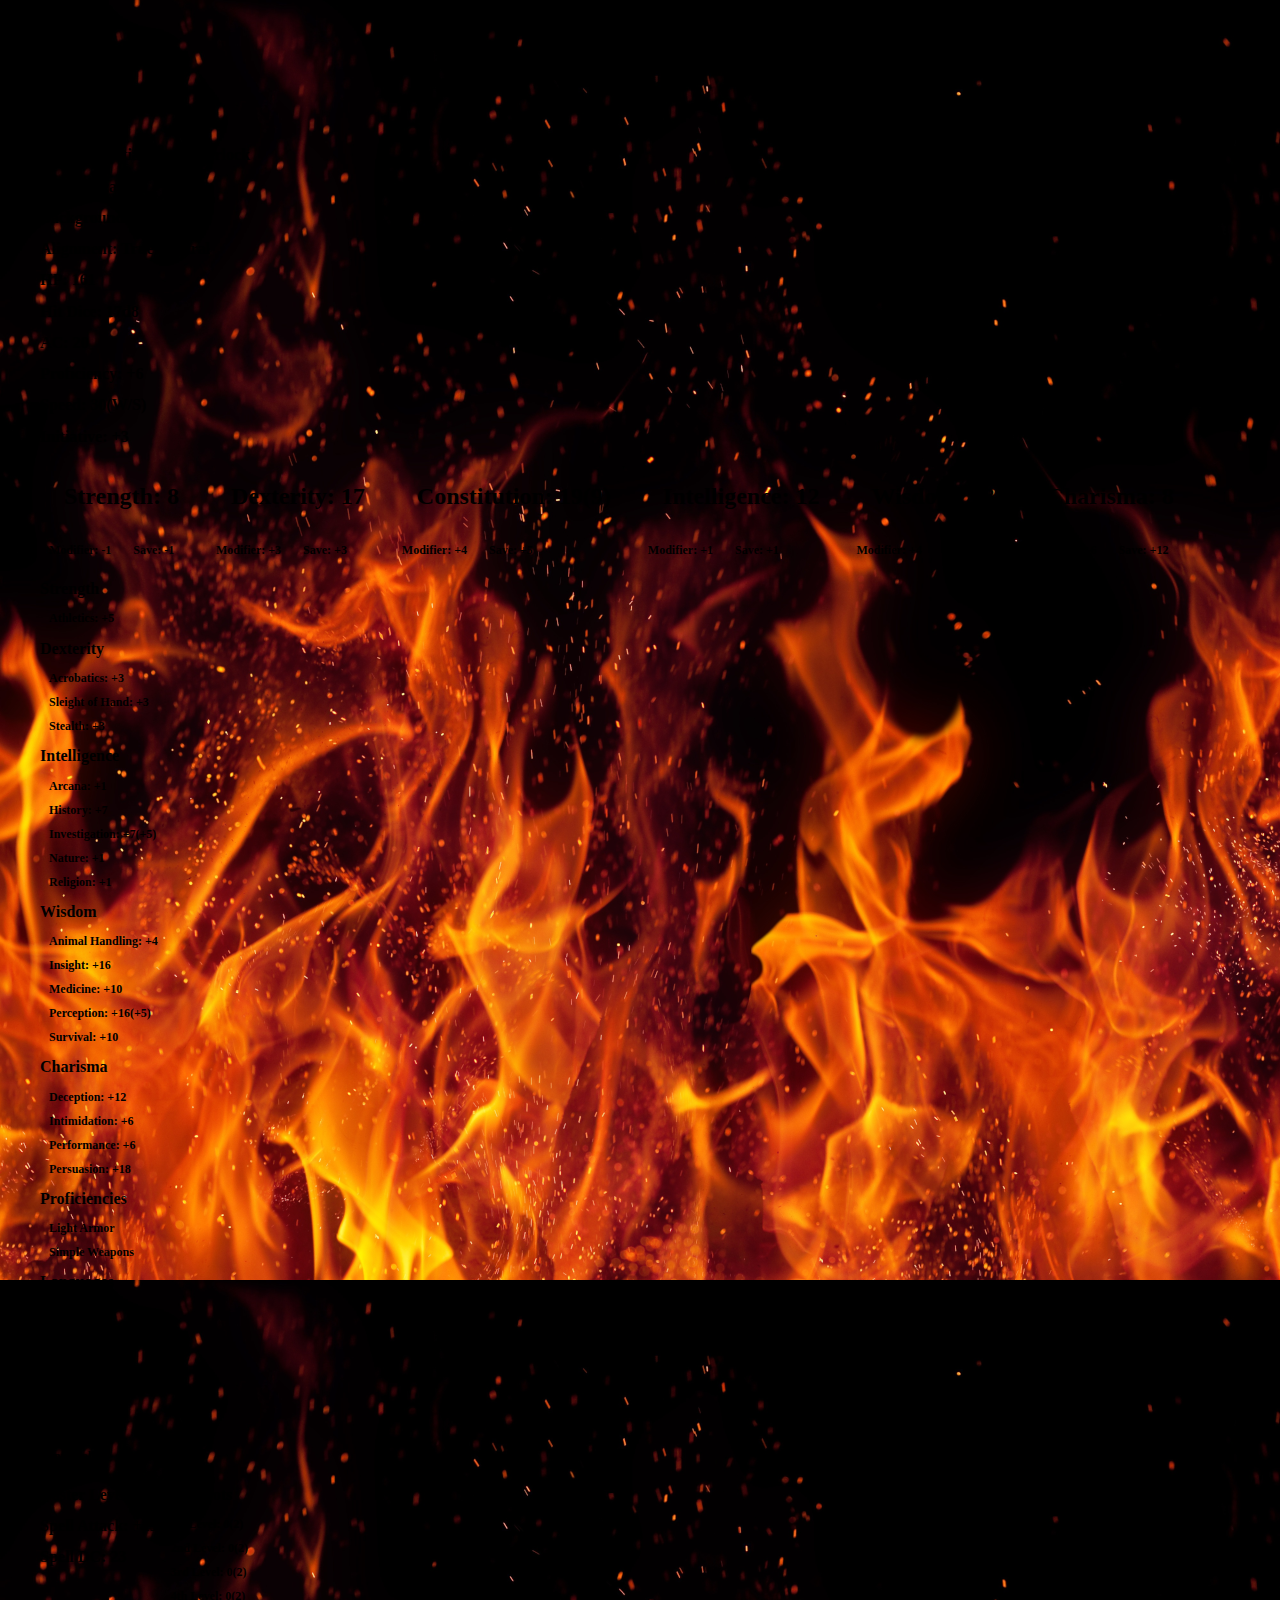
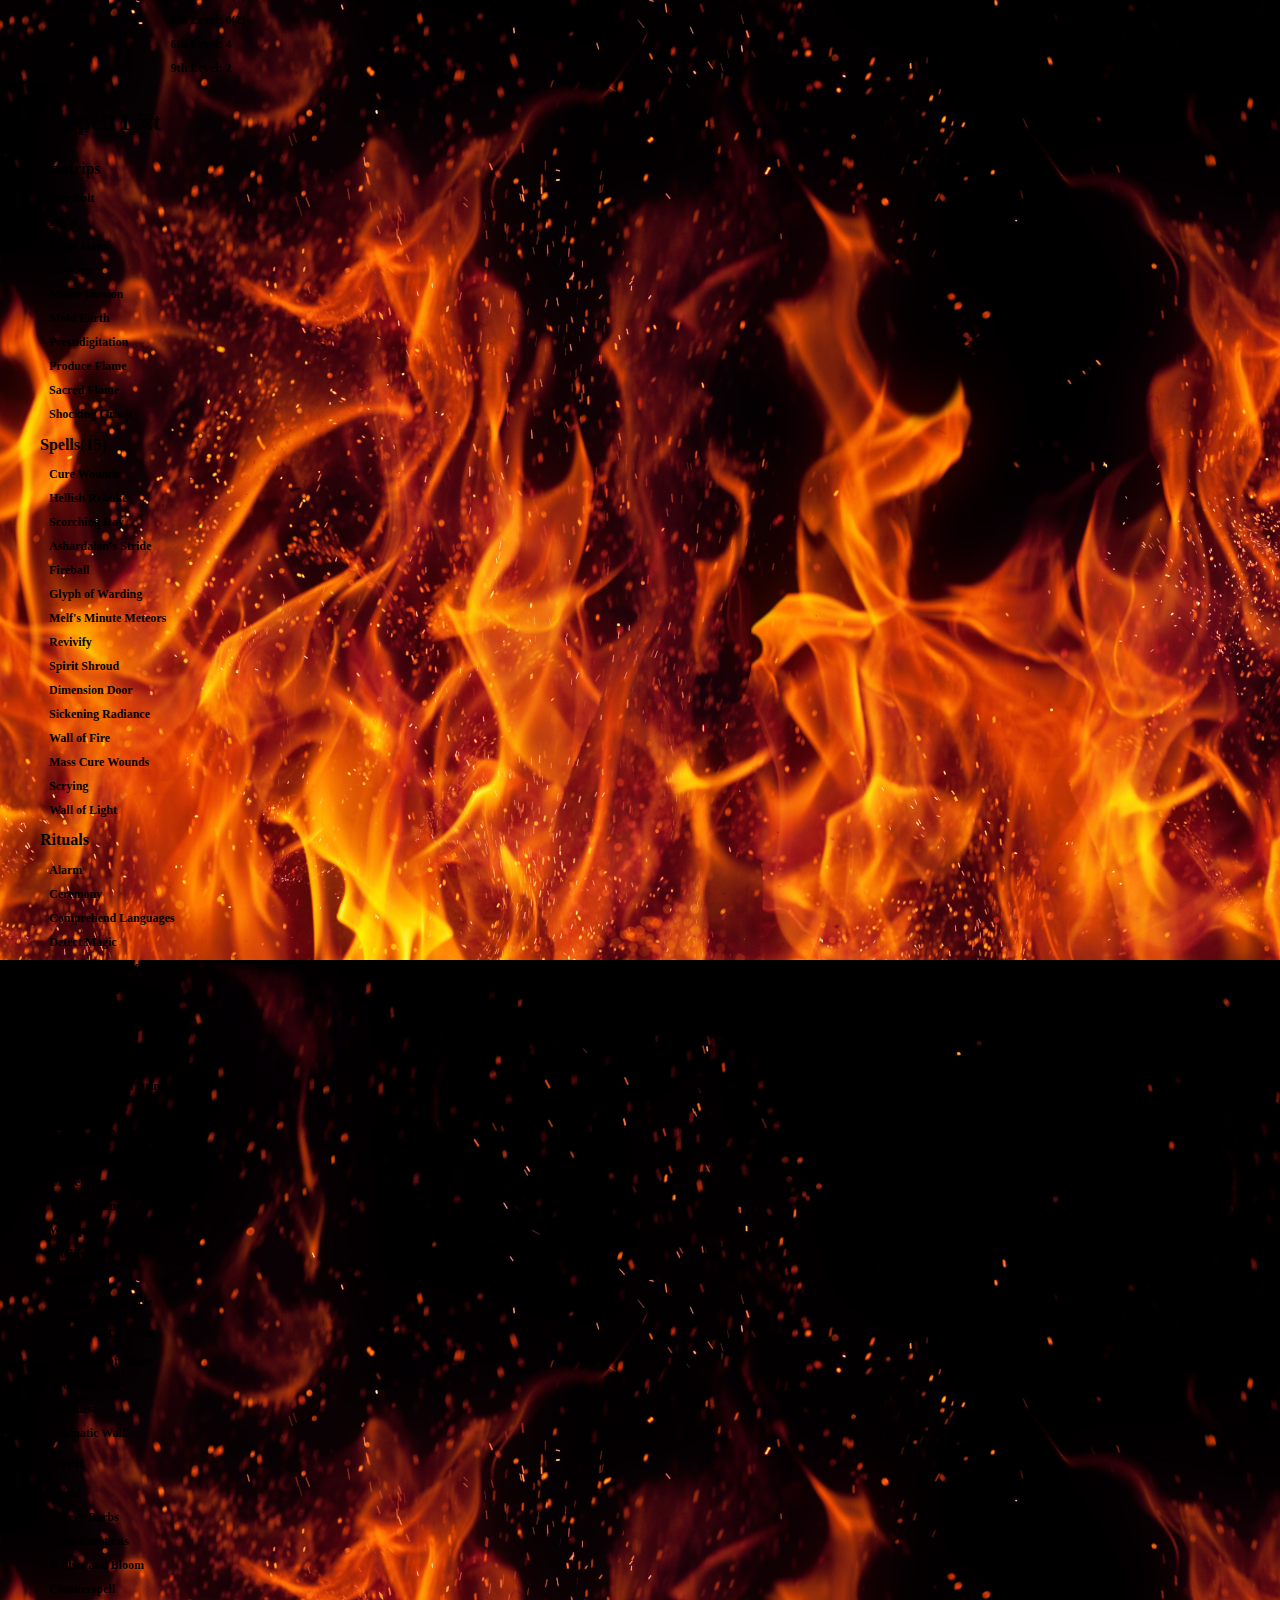
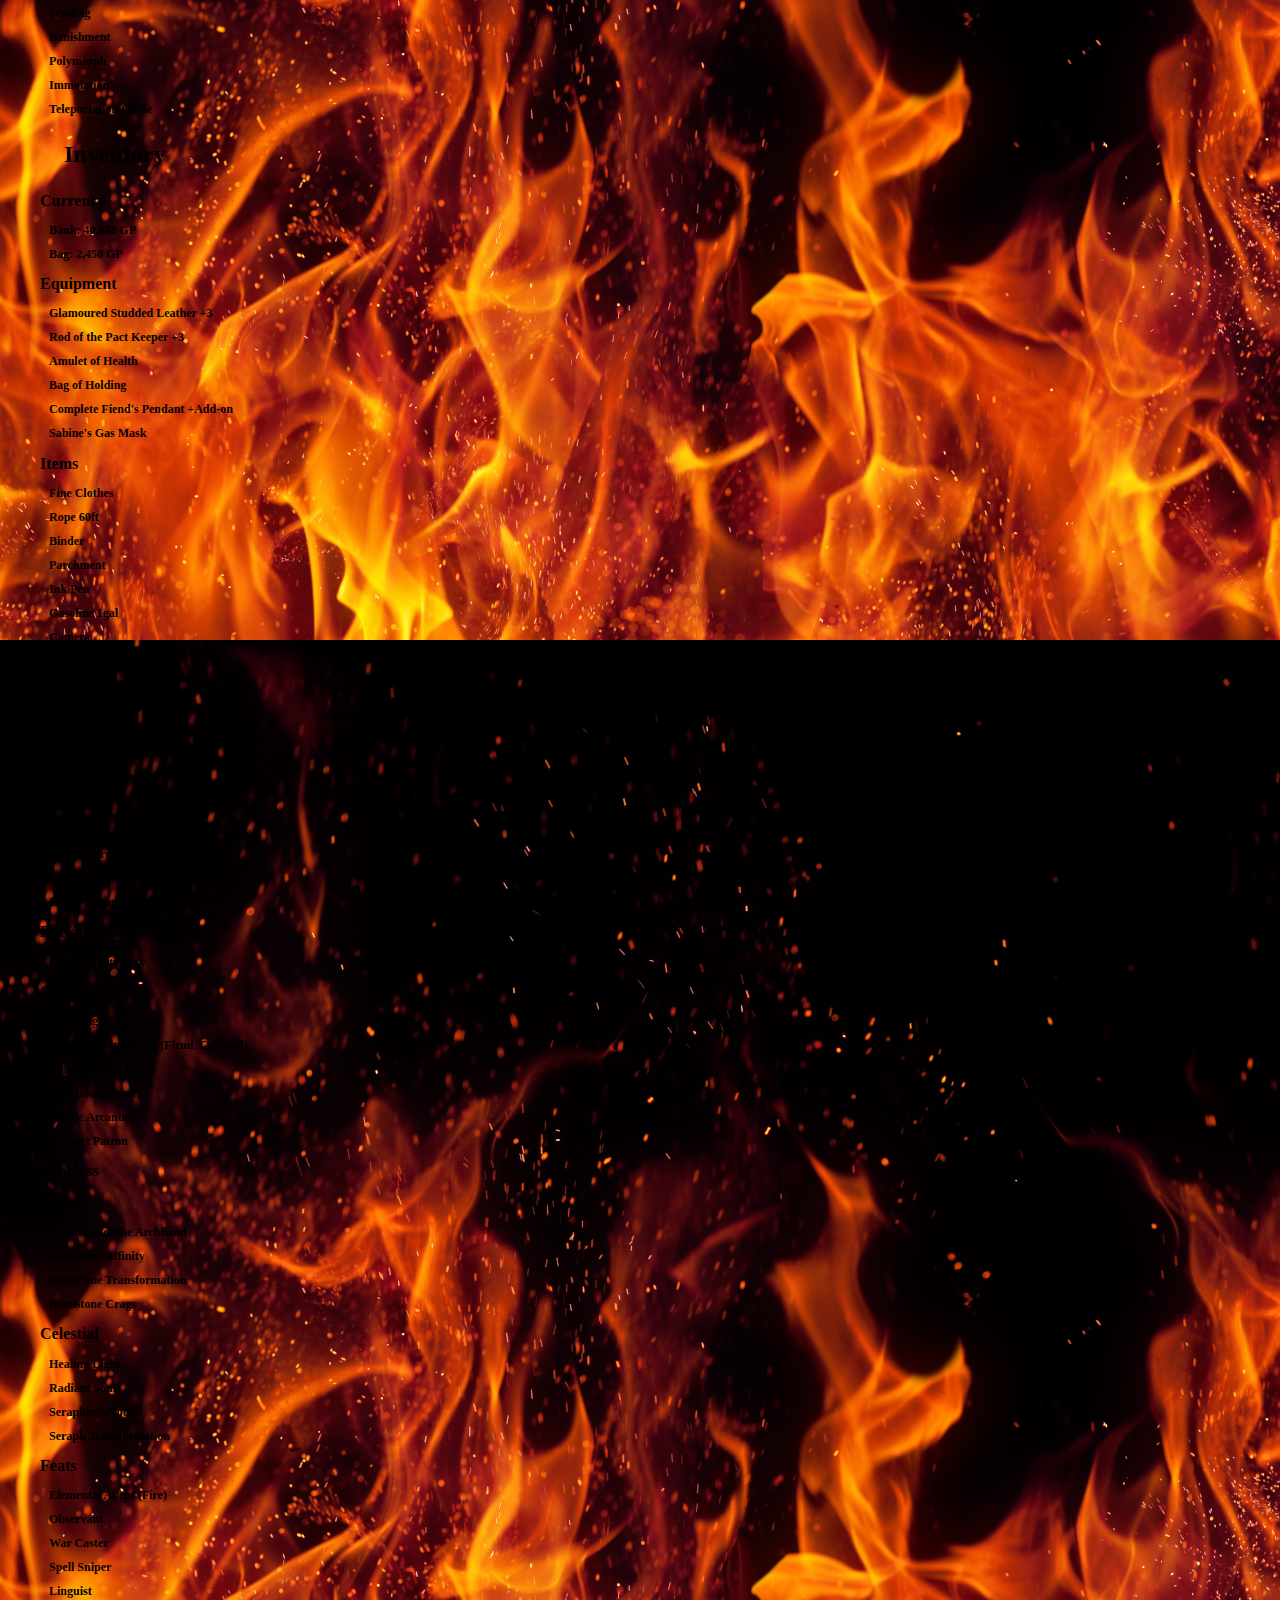
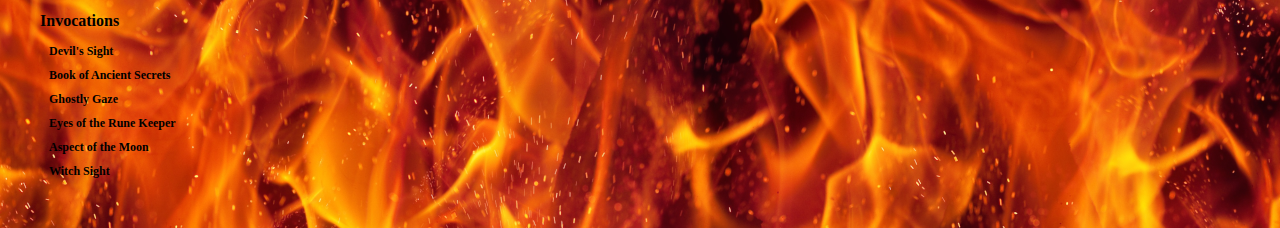
<file: floshe.html>
<!DOCTYPE html>
<html>
    <head>
        <meta charset="utf-8">
        <title>Floshe</title>
        <link rel="stylesheet" href="style.css">
        <link rel="icon" type="image" href="fish.png">
    </head>
    <body>
        <div class="hori">
            <h1>Floshe</h1>
            <h2>Level: 17</h2>
            <h2>Class: Celestial Fiend Warlock</h2>
            <h2>Race: Locathah</h2>
            <h2>Background: Courtier</h2>
            <h2>Alignment: True Neutral</h2>
        </div>
        <div class="hori">
            <h2>HP: 161</h2>
            <h2>Hit Dice: 17d8</h2>
            <h2>AC: 20</h2>
            <h2>Proficiency: +6</h2>
            <h2>Speed: 30(W/S)</h2>
            <h2>Initiative: +3</h2>
        </div>
        <div class="hori">
            <div class="abil">
                <h1>Strength: 8</h1>
                <h3>Modifier: -1</h3>
                <h3>Save: -1</h3>
            </div>
            <div class="abil">
                <h1>Dexterity: 17</h1>
                <h3>Modifier: +3</h3>
                <h3>Save: +3</h3>
            </div>
            <div class="abil">
                <h1>Constitution: 19(9)</h1>
                <h3>Modifier: +4</h3>
                <h3>Save: +5</h3>
            </div>
            <div class="abil">
                <h1>Intelligence: 12</h1>
                <h3>Modifier: +1</h3>
                <h3>Save: +1</h3>
            </div>
            <div class="abil">
                <h1>Wisdom: 18</h1>
                <h3>Modifier: +4</h3>
                <h3>Save: +10</h3>
            </div>
            <div class="abil">
                <h1>Charisma: 8</h1>
                <h3>Modifier: +6</h3>
                <h3>Save: +12</h3>
            </div>
        </div>
        <div class="hori">
            <div class="skill">
                <h2>Strength</h2>
                <h3>Athletics: +5</h3>
            </div>
            <div class="skill">
                <h2>Dexterity</h2>
                <h3>Acrobatics: +3</h3>
                <h3>Sleight of Hand: +3</h3>
                <h3>Stealth: +3</h3>
            </div>
            <div class="skill">
                <h2>Intelligence</h2>
                <h3>Arcana: +1</h3>
                <h3>History: +7</h3>
                <h3>Investigation: +7(+5)</h3>
                <h3>Nature: +1</h3>
                <h3>Religion: +1</h3>
            </div>
            <div class="skill">
                <h2>Wisdom</h2>
                <h3>Animal Handling: +4</h3>
                <h3>Insight: +16</h3>
                <h3>Medicine: +10</h3>
                <h3>Perception: +16(+5)</h3>
                <h3>Survival: +10</h3>
            </div>
            <div class="skill">
                <h2>Charisma</h2>
                <h3>Deception: +12</h3>
                <h3>Intimidation: +6</h3>
                <h3>Performance: +6</h3>
                <h3>Persuasion: +18</h3>
            </div>
        </div>
        <div class="hori">
            <div class="skill">
                <h2>Proficiencies</h2>
                <h3>Light Armor</h3>
                <h3>Simple Weapons</h3>
            </div>
            <div class="skill">
                <h2>Languages</h2>
                <h3>Common</h3>
                <h3>Abyssal</h3>
                <h3>Aquan</h3>
                <h3>Celestial</h3>
                <h3>Deep Speech</h3>
                <h3>Ignan</h3>
                <h3>Infernal</h3>
            </div>
        </div>
        <div class="hori">
            <div class="list">
                <h2>Caster Level: 17</h2>
                <h2>Spell Attack: +15</h2>
                <h2>Spell DC: 23</h2>
            </div>
            <div class="list">
                <h2>Spell Slots</h2>
                <h3>1st Level: 0(2)</h3>
                <h3>2nd Level: 0(2)</h3>
                <h3>3rd Level: 0(2)</h3>
                <h3>4th Level: 0(2)</h3>
                <h3>5th Level: 0(2)</h3>
                <h3>6th Level: 4</h3>
                <h3>9th Level: 2</h3>
            </div>
        </div>
        <div class="hori">
            <h1>Spell List</h1>
            <div class="slot">
                <h2>Cantrips</h2>
                <h3 onmouseover="showSpell(this)" onmouseleave="hideSpell(this)">Fire Bolt</h3>
                <h3 onmouseover="showSpell(this)" onmouseleave="hideSpell(this)">Light</h3>
                <h3 onmouseover="showSpell(this)" onmouseleave="hideSpell(this)">Mage Hand</h3>
                <h3 onmouseover="showSpell(this)" onmouseleave="hideSpell(this)">Message</h3>
                <h3 onmouseover="showSpell(this)" onmouseleave="hideSpell(this)">Minor Illusion</h3>
                <h3 onmouseover="showSpell(this)" onmouseleave="hideSpell(this)">Mold Earth</h3>
                <h3 onmouseover="showSpell(this)" onmouseleave="hideSpell(this)">Prestidigitation</h3>
                <h3 onmouseover="showSpell(this)" onmouseleave="hideSpell(this)">Produce Flame</h3>
                <h3 onmouseover="showSpell(this)" onmouseleave="hideSpell(this)">Sacred Flame</h3>
                <h3 onmouseover="showSpell(this)" onmouseleave="hideSpell(this)">Shocking Grasp</h3>
            </div>
            <div class="slot">
                <h2>Spells(15)</h2>
                <h3 onmouseover="showSpell(this)" onmouseleave="hideSpell(this)">Cure Wounds</h3>
                <h3 onmouseover="showSpell(this)" onmouseleave="hideSpell(this)">Hellish Rebuke</h3>
                <h3 onmouseover="showSpell(this)" onmouseleave="hideSpell(this)">Scorching Ray</h3>
                <h3 onmouseover="showSpell(this)" onmouseleave="hideSpell(this)">Ashardalon's Stride</h3>
                <h3 onmouseover="showSpell(this)" onmouseleave="hideSpell(this)">Fireball</h3>
                <h3 onmouseover="showSpell(this)" onmouseleave="hideSpell(this)">Glyph of Warding</h3>
                <h3 onmouseover="showSpell(this)" onmouseleave="hideSpell(this)">Melf's Minute Meteors</h3>
                <h3 onmouseover="showSpell(this)" onmouseleave="hideSpell(this)">Revivify</h3>
                <h3 onmouseover="showSpell(this)" onmouseleave="hideSpell(this)">Spirit Shroud</h3>
                <h3 onmouseover="showSpell(this)" onmouseleave="hideSpell(this)">Dimension Door</h3>
                <h3 onmouseover="showSpell(this)" onmouseleave="hideSpell(this)">Sickening Radiance</h3>
                <h3 onmouseover="showSpell(this)" onmouseleave="hideSpell(this)">Wall of Fire</h3>
                <h3 onmouseover="showSpell(this)" onmouseleave="hideSpell(this)">Mass Cure Wounds</h3>
                <h3 onmouseover="showSpell(this)" onmouseleave="hideSpell(this)">Scrying</h3>
                <h3 onmouseover="showSpell(this)" onmouseleave="hideSpell(this)">Wall of Light</h3>
            </div>
            <div class="slot">
                <h2>Rituals</h2>
                <h3 onmouseover="showSpell(this)" onmouseleave="hideSpell(this)">Alarm</h3>
                <h3 onmouseover="showSpell(this)" onmouseleave="hideSpell(this)">Ceremony</h3>
                <h3 onmouseover="showSpell(this)" onmouseleave="hideSpell(this)">Comprehend Languages</h3>
                <h3 onmouseover="showSpell(this)" onmouseleave="hideSpell(this)">Detect Magic</h3>
                <h3 onmouseover="showSpell(this)" onmouseleave="hideSpell(this)">Detect Poison and Disease</h3>
                <h3 onmouseover="showSpell(this)" onmouseleave="hideSpell(this)">Find Familiar</h3>
                <h3 onmouseover="showSpell(this)" onmouseleave="hideSpell(this)">Guiding Hand</h3>
                <h3 onmouseover="showSpell(this)" onmouseleave="hideSpell(this)">Identify</h3>
                <h3 onmouseover="showSpell(this)" onmouseleave="hideSpell(this)">Illusory Script</h3>
                <h3 onmouseover="showSpell(this)" onmouseleave="hideSpell(this)">Purify Food and Drink</h3>
                <h3 onmouseover="showSpell(this)" onmouseleave="hideSpell(this)">Scribe Spell</h3>
                <h3 onmouseover="showSpell(this)" onmouseleave="hideSpell(this)">Speak with Animals</h3>
                <h3 onmouseover="showSpell(this)" onmouseleave="hideSpell(this)">Tenser's Floating Disk</h3>
                <h3 onmouseover="showSpell(this)" onmouseleave="hideSpell(this)">Unseen Servant</h3>
                <h3 onmouseover="showSpell(this)" onmouseleave="hideSpell(this)">Wild Cunning</h3>
                <h3 onmouseover="showSpell(this)" onmouseleave="hideSpell(this)">Wristpocket</h3>
                <h3 onmouseover="showSpell(this)" onmouseleave="hideSpell(this)">Modify Spell</h3>
                <h3 onmouseover="showSpell(this)" onmouseleave="hideSpell(this)">Commune</h3>
                <h3 onmouseover="showSpell(this)" onmouseleave="hideSpell(this)">Teleportation Circle</h3>
            </div>
            <div class="slot">
                <h2>Mystic Arcanum</h2>
                <h3 onmouseover="showSpell(this)" onmouseleave="hideSpell(this)">Investiture of Flame</h3>
                <h3 onmouseover="showSpell(this)" onmouseleave="hideSpell(this)">Crown of Stars</h3>
                <h3 onmouseover="showSpell(this)" onmouseleave="hideSpell(this)">Sunburst</h3>
                <h3 onmouseover="showSpell(this)" onmouseleave="hideSpell(this)">Prismatic Wall</h3>
            </div>
            <div class="slot">
                <h2>Coven</h2>
                <h3 onmouseover="showSpell(this)" onmouseleave="hideSpell(this)">Shield</h3>
                <h3 onmouseover="showSpell(this)" onmouseleave="hideSpell(this)">Silvery Barbs</h3>
                <h3 onmouseover="showSpell(this)" onmouseleave="hideSpell(this)">Calm Emotions</h3>
                <h3 onmouseover="showSpell(this)" onmouseleave="hideSpell(this)">Wither and Bloom</h3>
                <h3 onmouseover="showSpell(this)" onmouseleave="hideSpell(this)">Counterspell</h3>
                <h3 onmouseover="showSpell(this)" onmouseleave="hideSpell(this)">Sending</h3>
                <h3 onmouseover="showSpell(this)" onmouseleave="hideSpell(this)">Banishment</h3>
                <h3 onmouseover="showSpell(this)" onmouseleave="hideSpell(this)">Polymorph</h3>
                <h3 onmouseover="showSpell(this)" onmouseleave="hideSpell(this)">Immolation</h3>
                <h3 onmouseover="showSpell(this)" onmouseleave="hideSpell(this)">Teleportation Circle</h3>
            </div>
        </div>
        <div class="hori">
            <h1>Inventory</h1>
            <div class="bag">
                <h2>Currency</h2>
                <h3>Bank: 40,048 GP</h3>
                <h3>Bag: 2,450 GP</h3>
            </div>
            <div class="item">
                <h2>Equipment</h2>
                <h3 onmouseover="showEquip(this)" onmouseleave="hideSpell(this)">Glamoured Studded Leather +3</h3>
                <h3 onmouseover="showEquip(this)" onmouseleave="hideSpell(this)">Rod of the Pact Keeper +3</h3>
                <h3 onmouseover="showEquip(this)" onmouseleave="hideSpell(this)">Amulet of Health</h3>
                <h3 onmouseover="showEquip(this)" onmouseleave="hideSpell(this)">Bag of Holding</h3>
                <h3 onmouseover="showEquip(this)" onmouseleave="hideSpell(this)">Complete Fiend's Pendant +Add-on</h3>
                <h3 onmouseover="showEquip(this)" onmouseleave="hideSpell(this)">Sabine's Gas Mask</h3>
            </div>
            <div class="bag">
                <h2>Items</h2>
                <h3>Fine Clothes</h3>
                <h3>Rope 60ft</h3>
                <h3>Binder</h3>
                <h3>Parchment</h3>
                <h3>Ink Pen</h3>
                <h3>Gasoline 1gal</h3>
                <h3>Camera</h3>
                <h3>Metal Tower Blueprints</h3>
                <h3>Nathan's Paper</h3>
                <h3>Maid Stopwatch</h3>
                <h3>?'s Tablet</h3>
            </div>
        </div>
        <div class="hori">
            <h1>Features</h1>
            <div class="feat">
                <h2>Race</h2>
                <h3 onmouseover="showFeat(this)" onmouseleave="hideSpell(this)">Natural Armor</h3>
                <h3 onmouseover="showFeat(this)" onmouseleave="hideSpell(this)">Leviathan Will</h3>
                <h3 onmouseover="showFeat(this)" onmouseleave="hideSpell(this)">Limited Amphibiousness</h3>
            </div>
            <div class="feat">
                <h2>Background</h2>
                <h3 onmouseover="showFeat(this)" onmouseleave="hideSpell(this)">Court Functionary</h3>
            </div>
            <div class="feat">
                <h2>Class</h2>
                <h3 onmouseover="showFeat(this)" onmouseleave="hideSpell(this)">Pact Magic</h3>
                <h3 onmouseover="showFeat(this)" onmouseleave="hideSpell(this)">Otherworldly Patron (Fiend, Celestial)</h3>
                <h3 onmouseover="showFeat(this)" onmouseleave="hideSpell(this)">Eldritch Invocations</h3>
                <h3 onmouseover="showFeat(this)" onmouseleave="hideSpell(this)">Pact Boon (Tome)</h3>
                <h3 onmouseover="showFeat(this)" onmouseleave="hideSpell(this)">Mystic Arcanum</h3>
                <h3 onmouseover="showFeat(this)" onmouseleave="hideSpell(this)">Contact Patron</h3>
            </div>
            <div class="feat">
                <h2>Subclass</h2>
                <div class="sub">
                    <div>
                        <h2>Fiend</h2>
                        <h3 onmouseover="showFeat(this)" onmouseleave="hideSpell(this)">Resilience of the Archfiend</h3>
                        <h3 onmouseover="showFeat(this)" onmouseleave="hideSpell(this)">Brimstone Affinity</h3>
                        <h3 onmouseover="showFeat(this)" onmouseleave="hideSpell(this)">Brimstone Transformation</h3>
                        <h3 onmouseover="showFeat(this)" onmouseleave="hideSpell(this)">Brimstone Crags</h3>
                    </div>
                    <div>
                        <h2>Celestial</h2>
                        <h3 onmouseover="showFeat(this)" onmouseleave="hideSpell(this)">Healing Light</h3>
                        <h3 onmouseover="showFeat(this)" onmouseleave="hideSpell(this)">Radiant Soul</h3>
                        <h3 onmouseover="showFeat(this)" onmouseleave="hideSpell(this)">Seraphim's Touch</h3>
                        <h3 onmouseover="showFeat(this)" onmouseleave="hideSpell(this)">Seraph Transformation</h3>
                    </div>
                </div>
            </div>
            <div class="feat">
                <h2>Feats</h2>
                <h3 onmouseover="showFeat(this)" onmouseleave="hideSpell(this)">Elemental Adept (Fire)</h3>
                <h3 onmouseover="showFeat(this)" onmouseleave="hideSpell(this)">Observant</h3>
                <h3 onmouseover="showFeat(this)" onmouseleave="hideSpell(this)">War Caster</h3>
                <h3 onmouseover="showFeat(this)" onmouseleave="hideSpell(this)">Spell Sniper</h3>
                <h3 onmouseover="showFeat(this)" onmouseleave="hideSpell(this)">Linguist</h3>
            </div>
            <div class="feat">
                <h2>Invocations</h2>
                <h3 onmouseover="showFeat(this)" onmouseleave="hideSpell(this)">Devil's Sight</h3>
                <h3 onmouseover="showFeat(this)" onmouseleave="hideSpell(this)">Book of Ancient Secrets</h3>
                <h3 onmouseover="showFeat(this)" onmouseleave="hideSpell(this)">Ghostly Gaze</h3>
                <h3 onmouseover="showFeat(this)" onmouseleave="hideSpell(this)">Eyes of the Rune Keeper</h3>
                <h3 onmouseover="showFeat(this)" onmouseleave="hideSpell(this)">Aspect of the Moon</h3>
                <h3 onmouseover="showFeat(this)" onmouseleave="hideSpell(this)">Witch Sight</h3>
            </div>
        </div>
        <script src="spells.js"></script>
        <script src="features.js"></script>
        <script src="equipment.js"></script>
        <script src="app.js"></script>
    </body>
</html>
</file>
<file: style.css>
body {
    background-color: #000;
    background-image: url('img/fire.png');
    padding: 2em;
}
main {
    background-color: #400;
    color: white;
    text-align: center;
    padding: 2em;
    border: 1em outset #300;
    border-radius: 2em;
}
h1 {
    display: block;
    margin: 1em;
    font-size: 1.5em;
}
h1 a {
    font-size: 0.75em;
}
h1 :hover {
    text-decoration: underline;
}
h2 {
    font-size: 1em;
}
h2 :hover {
    text-decoration: underline;
}
h3 {
    font-size: 0.75em
}
h3 :hover {
    text-decoration: underline;
}
a {
    color: white;
    text-decoration: none;
}
details{
    font-size: 1.5em;
}
summary {
    font-size: 1.25em;
}
summary > ul {
    font-size: 0.75em;
}
.num {
    font-size: 1em;
    width: 3.5em;
}
.inline h2, h3{
    display: inline-block;
    margin: 0.75em;
    vertical-align: top;
}
.abil {
    display: inline-block;
}
.abil h1 {
    display: block;
}
.abil h3 {
    display: inline-block;
}
.list{
    display: inline-block;
    vertical-align: top;
}
.list h2, h3 {
    display: block;
}
#embra {
    background-image: url('img/stars.png');
}
#embra main{
    background-color: #004;
    border-color: #003;
}
.cat, .cat div{
    padding: 1em;
    margin: 1em;
    border-radius: 2em;
}
.cat {
    padding: 3em;
}
#fiend {
    background-image: url('img/fiend.png');
}
#fiend div{
    background-color: #611; 
}
#celestial {
    background-image: url('img/celes.png');
}
#celestial div{
    background-color: #960;
}
#undeath {
    background-image: url('img/und.png');
}
#undeath div{
    background-color: #444;
}
#void {
    background-image: url('img/void.png');
}
#void div{
    background-color: #111;
}
#machine {
    background-image: url('img/mach.png');
}
#machine div{
    background-color: #131;
}
</file>
<file: old/style.css>
/*
*{
    outline: thin solid #ffffff;
}
*/
body {
    background-color: #400000;
    color: white;
    text-align: center;
}
h1 {
    font-size: 1.5em;
}
h2 {
    font-size: 1em;
}
h3 {
    font-size: 0.75em
}
.hori h1 {
    display: block;
    margin: 1em;
}
.hori h2, h3 {
    display: inline-block;
    margin: 0.75em;
    vertical-align: top;
}
.abil {
    display: inline-block;
}
.abil h1 {
    display: block;
}
.abil h3 {
    display: inline-block;
}
.skill {
    display: inline-block;
    vertical-align: top;
}
.skill h3 {
    display: block;
}
.slot, .list, .bag, .item, .feat {
    display: inline-block;
    vertical-align: top;
}
.slot h2, h3 {
    display: block;
}
.slot h3:hover {
    text-decoration: underline;
}
.list h2, h3 {
    display: block;
}
.spell {
    position: absolute;
    background-color: #804000;
    width: 50em;
    position: absolute;
    top: 75%;
    left: 50%;
    transform: translate(-50%, -50%);
}
.spell h1 {
    display: inline-block;
    margin: 1em;
}
.spell h3 {
    text-align: left;
    padding-left: 1em;
}
.bag h2 {
    display: block;
}
.item h2 {
    display: block;
}
.item h3:hover {
    text-decoration: underline;
}
.feat h3:hover {
    text-decoration: underline;
}
.sub {
    display: block;
}
.sub div {
    display: inline-block;
}
.pop {
    position: absolute;
    background-color: #804000;
    width: 50em;
    position: absolute;
    left: 50%;
    transform: translate(-50%, -100%);
}
.equip {
    position: absolute;
    background-color: #804000;
    width: 50em;
    position: absolute;
    left: 50%;
    transform: translate(-50%, -75%);
}
.pop h2 {
    text-align: left;
    padding-left: 1em;
}
.equip h2 {
    text-align: left;
    padding-left: 1em;
}
</file>
